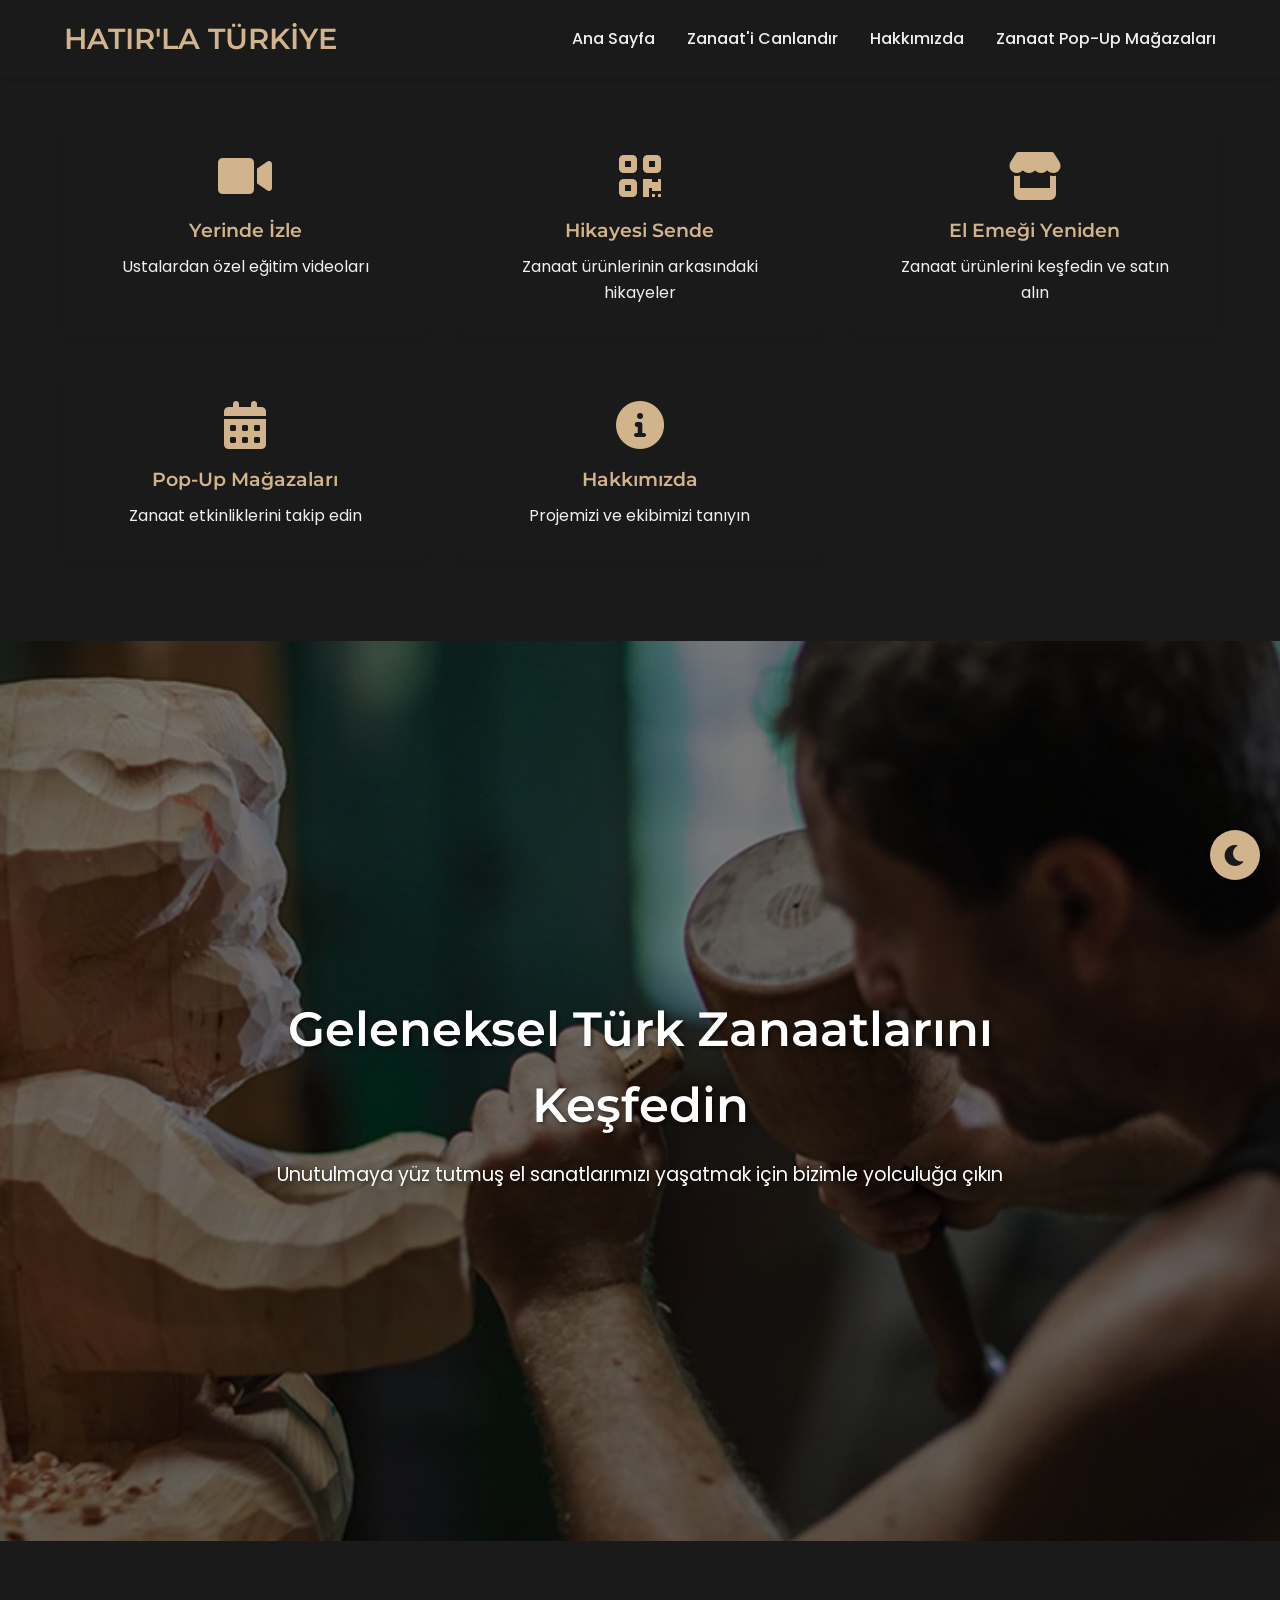
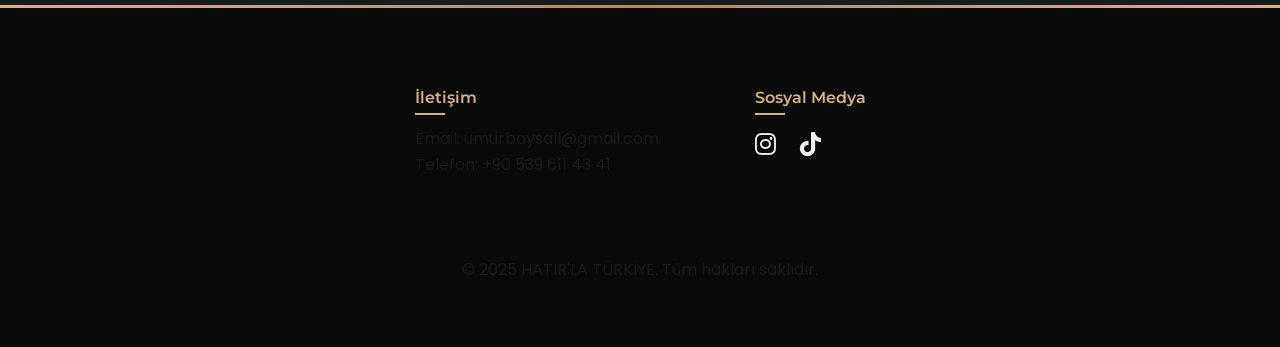
<file: index.html>
<!DOCTYPE html>
<html lang="tr" data-theme="dark">
<head>
    <meta charset="UTF-8">
    <meta name="viewport" content="width=device-width, initial-scale=1.0">
    <title>HATIR'LA TÜRKİYE</title>
    <script>
        // Sayfa yüklenmeden önce tema ayarını yapıyoruz
        (function() {
            const savedTheme = localStorage.getItem('theme') || 'dark';
            document.documentElement.setAttribute('data-theme', savedTheme);
        })();
    </script>
    <link rel="stylesheet" href="styles.css">
    <link rel="stylesheet" href="https://cdnjs.cloudflare.com/ajax/libs/font-awesome/6.0.0/css/all.min.css">
    <link href="https://fonts.googleapis.com/css2?family=Montserrat:wght@400;600;700&family=Poppins:wght@300;400;600&display=swap" rel="stylesheet">
</head>
<body>
    <header>
        <nav class="navbar">
            <div class="logo">
                <h1>HATIR'LA TÜRKİYE</h1>
            </div>
            <ul class="nav-links">
                <li><a href="index.html">Ana Sayfa</a></li>
                <li class="dropdown">
                    <a href="#" class="dropdown-btn">Zanaat'i Canlandır</a>
                    <div class="dropdown-content">
                        <a href="yerinde-izle.html">Yerinde İzle</a>
                        <a href="hikayesi-sende.html">Hikayesi Sende</a>
                        <a href="el-emegi-yeniden.html">El Emeği Yeniden</a>
                    </div>
                </li>
                <li><a href="hakkimizda.html">Hakkımızda</a></li>
                <li><a href="takvim.html">Zanaat Pop-Up Mağazaları</a></li>
            </ul>
            <div class="hamburger">
                <span></span>
                <span></span>
                <span></span>
            </div>
        </nav>
    </header>

    <main>
        <section class="categories" style="margin-top: 2.5rem;">
            <a href="yerinde-izle.html" class="category-card">
                <i class="fas fa-video"></i>
                <h3>Yerinde İzle</h3>
                <p>Ustalardan özel eğitim videoları</p>
            </a>
            <a href="hikayesi-sende.html" class="category-card">
                <i class="fas fa-qrcode"></i>
                <h3>Hikayesi Sende</h3>
                <p>Zanaat ürünlerinin arkasındaki hikayeler</p>
            </a>
            <a href="el-emegi-yeniden.html" class="category-card">
                <i class="fas fa-store"></i>
                <h3>El Emeği Yeniden</h3>
                <p>Zanaat ürünlerini keşfedin ve satın alın</p>
            </a>
            <a href="takvim.html" class="category-card">
                <i class="fas fa-calendar-alt"></i>
                <h3>Pop-Up Mağazaları</h3>
                <p>Zanaat etkinliklerini takip edin</p>
            </a>
            <a href="hakkimizda.html" class="category-card">
                <i class="fas fa-info-circle"></i>
                <h3>Hakkımızda</h3>
                <p>Projemizi ve ekibimizi tanıyın</p>
            </a>
        </section>

        <section class="hero">
            <div class="hero-content">
                <h2>Geleneksel Türk Zanaatlarını Keşfedin</h2>
                <p>Unutulmaya yüz tutmuş el sanatlarımızı yaşatmak için bizimle yolculuğa çıkın</p>
            </div>
        </section>
    </main>

    <footer>
        <div class="footer-content">
            <div class="footer-section">
                <h4>İletişim</h4>
                <p>Email: umurbaysall@gmail.com</p>
                <p>Telefon: +90 539 611 43 41</p>
            </div>
            <div class="footer-section social-section">
                <h4>Sosyal Medya</h4>
                <div class="social-links">
                    <a href="https://www.instagram.com/umur.lua/" target="_blank"><i class="fab fa-instagram"></i></a>
                    <a href="https://www.tiktok.com/@hzumur" target="_blank"><i class="fab fa-tiktok"></i></a>
                </div>
            </div>
        </div>
        <div class="footer-bottom">
            <p>&copy; 2025 HATIR'LA TÜRKİYE. Tüm hakları saklıdır.</p>
        </div>
    </footer>

    <script src="script.js"></script>
    <button class="theme-toggle" id="themeToggle">
        <i class="fas fa-moon"></i>
    </button>
    <script>
        // Dark mode ayarları
        const themeToggle = document.getElementById('themeToggle');
        const prefersDarkScheme = window.matchMedia('(prefers-color-scheme: dark)');
        
        // İkon ayarını güncellemek için
        const currentTheme = document.documentElement.getAttribute('data-theme');
        const icon = themeToggle.querySelector('i');
        icon.className = currentTheme === 'dark' ? 'fas fa-moon' : 'fas fa-sun';
        
        themeToggle.addEventListener('click', () => {
            const currentTheme = document.documentElement.getAttribute('data-theme');
            const newTheme = currentTheme === 'dark' ? 'light' : 'dark';
            document.documentElement.setAttribute('data-theme', newTheme);
            localStorage.setItem('theme', newTheme);
            
            // İkon değiştirme
            const icon = themeToggle.querySelector('i');
            icon.className = newTheme === 'dark' ? 'fas fa-moon' : 'fas fa-sun';
        });
    </script>
</body>
</html>
</file>
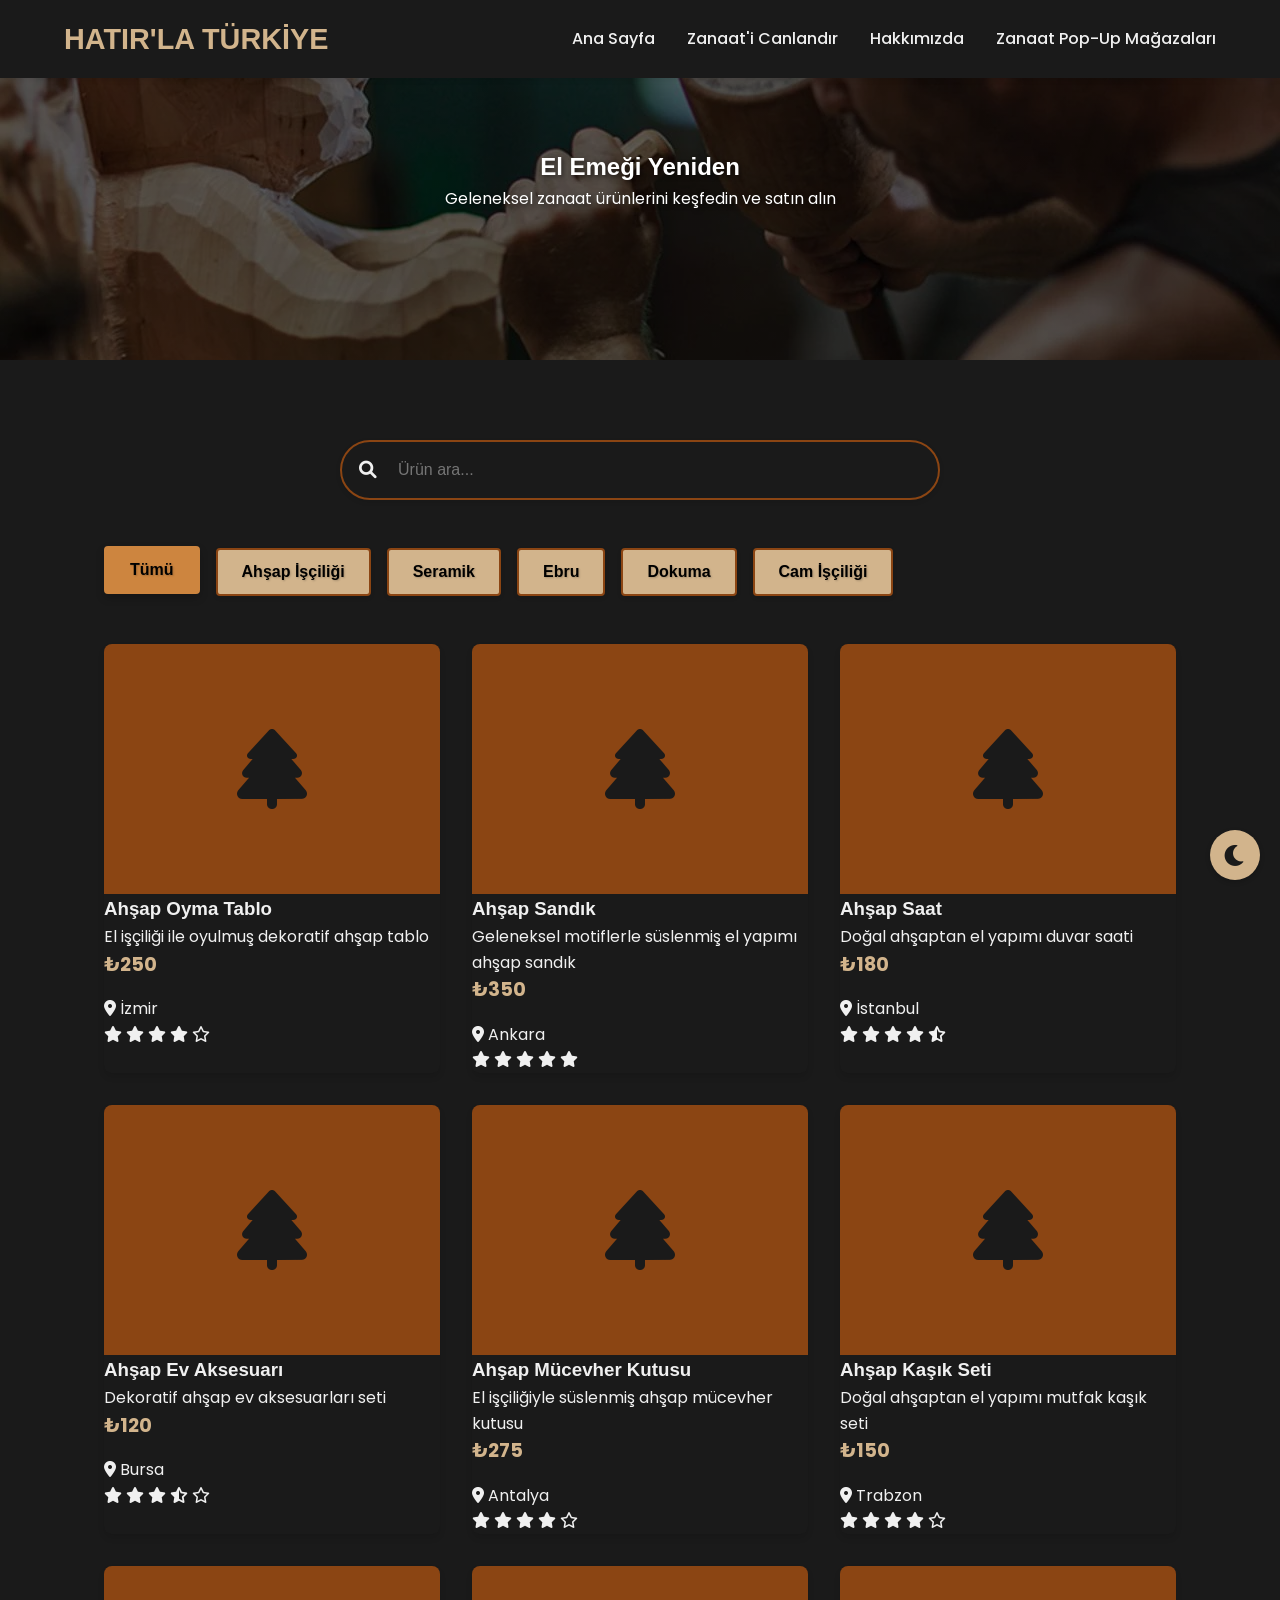
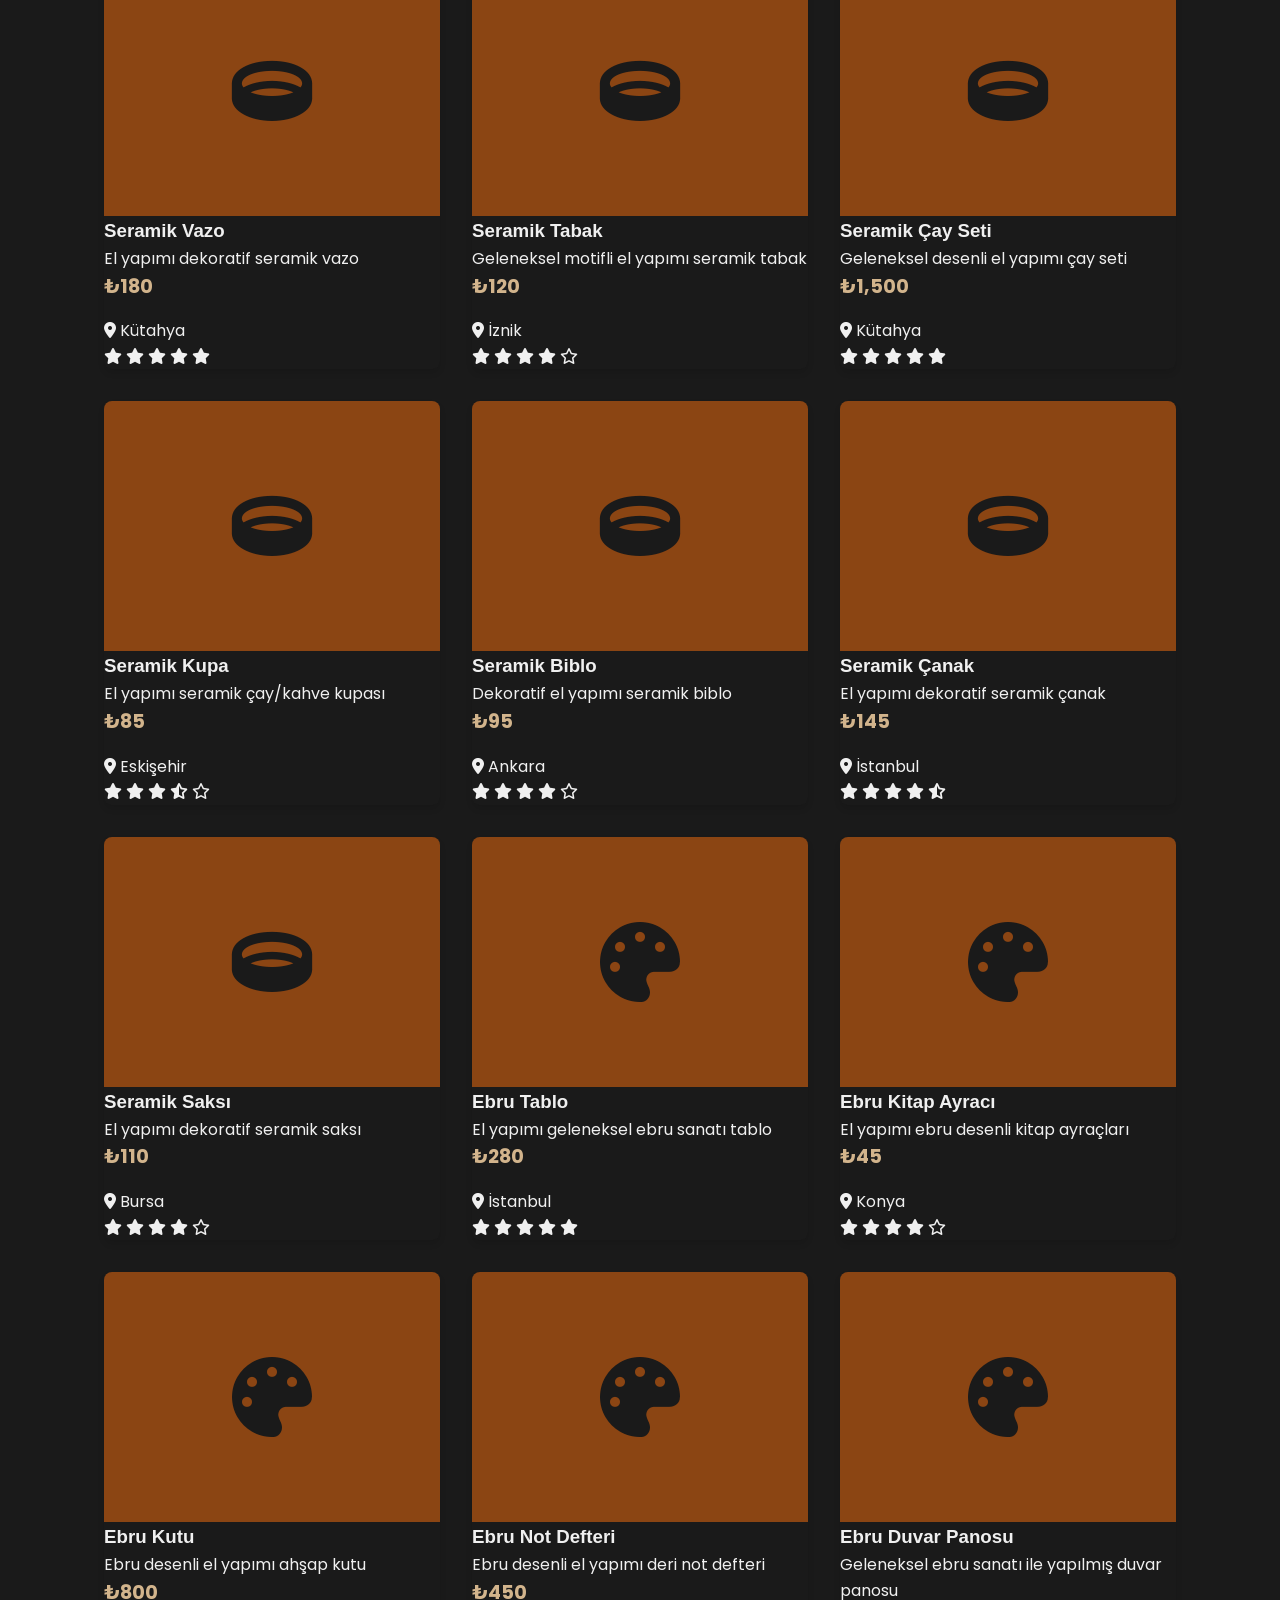
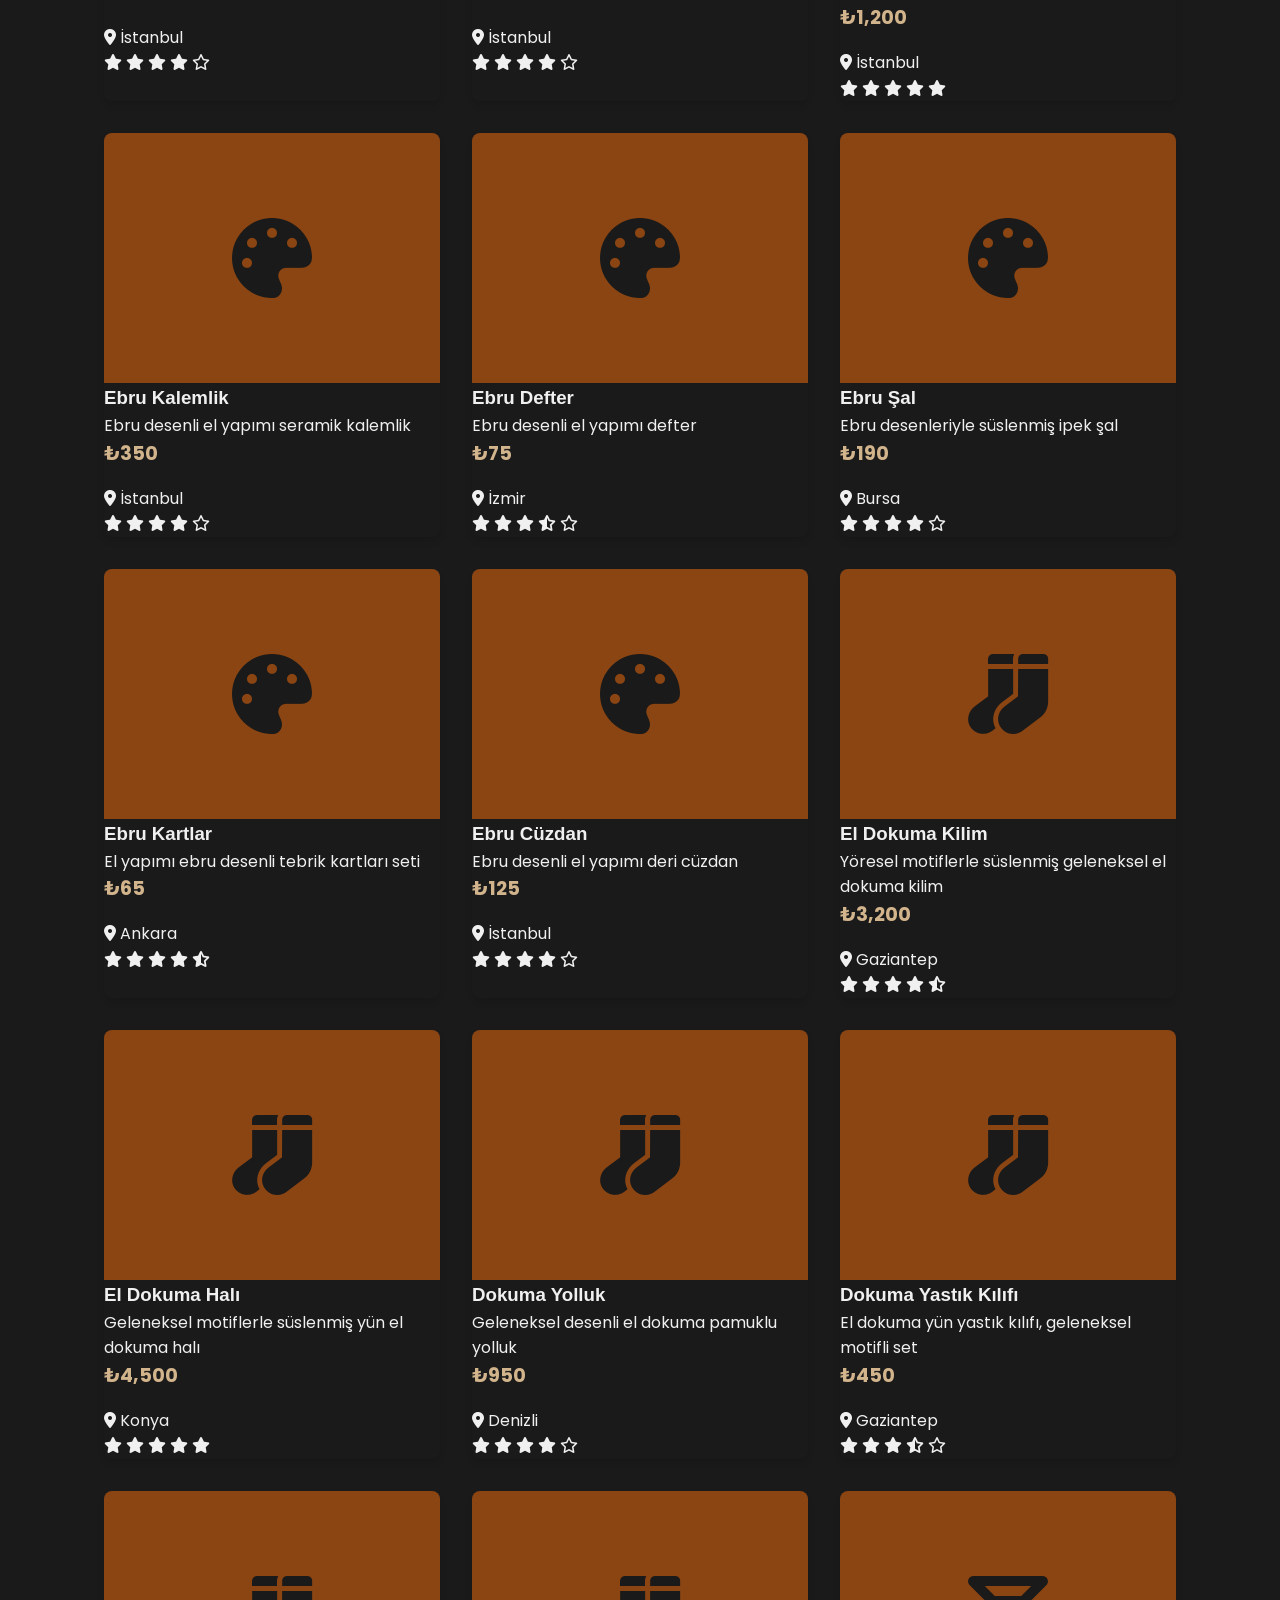
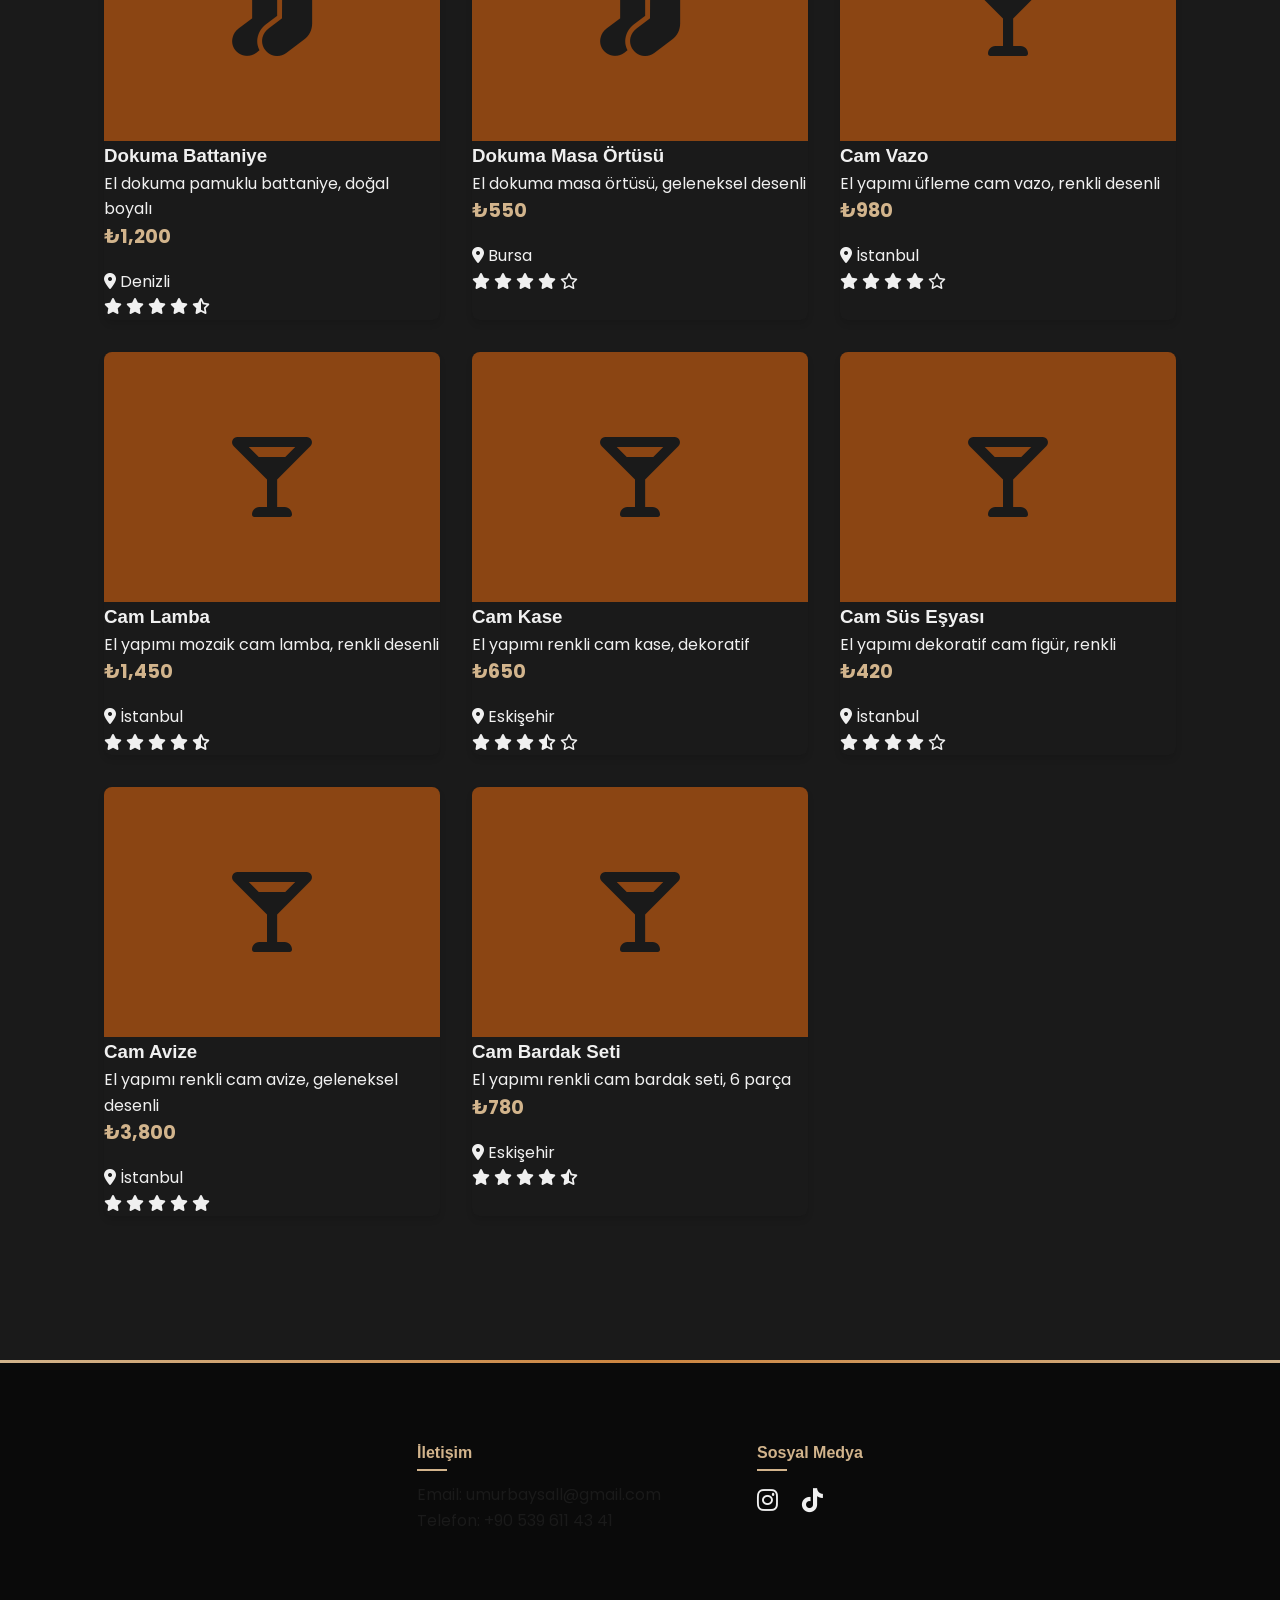
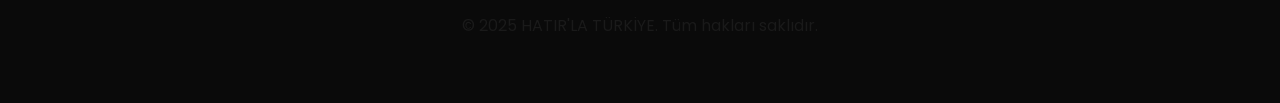
<file: el-emegi-yeniden.html>
<!DOCTYPE html>
<html lang="tr" data-theme="dark">
<head>
    <meta charset="UTF-8">
    <meta name="viewport" content="width=device-width, initial-scale=1.0">
    <title>El Emeği Yeniden - HATIR'LA TÜRKİYE</title>
    <script>
        // Sayfa yüklenmeden önce tema ayarını yapıyoruz
        (function() {
            const savedTheme = localStorage.getItem('theme') || 'dark';
            document.documentElement.setAttribute('data-theme', savedTheme);
        })();
    </script>
    <link rel="stylesheet" href="styles.css">
    <link rel="stylesheet" href="https://cdnjs.cloudflare.com/ajax/libs/font-awesome/6.0.0/css/all.min.css">
    <link href="https://fonts.googleapis.com/css2?family=Playfair+Display:wght@400;700&family=Poppins:wght@300;400;600&display=swap" rel="stylesheet">
    <style>
        .marketplace-hero {
            background: linear-gradient(rgba(0,0,0,0.6), rgba(0,0,0,0.6)), url('images/arka-plan.png');
            background-size: cover;
            background-position: center;
            height: 40vh;
            display: flex;
            align-items: center;
            justify-content: center;
            text-align: center;
            color: var(--light-color);
        }

        .marketplace-content {
            padding: 5rem 5%;
            max-width: 1200px;
            margin: 0 auto;
        }

        .filters {
            display: flex;
            gap: 1rem;
            margin-bottom: 3rem;
            flex-wrap: wrap;
        }

        .filter-btn {
            padding: 0.8rem 1.5rem;
            background: var(--primary-color);
            border: 2px solid var(--secondary-color);
            border-radius: 4px;
            cursor: pointer;
            transition: all 0.3s ease;
            color: black;
            font-weight: 600;
            font-size: 1rem;
            text-shadow: 1px 1px 2px rgba(0,0,0,0.2);
            box-shadow: 0 2px 4px rgba(0,0,0,0.1);
        }

        .filter-btn:hover, .filter-btn.active {
            background: var(--accent-color);
            color: black;
            border-color: var(--accent-color);
            box-shadow: 0 4px 8px rgba(0,0,0,0.2);
            transform: translateY(-2px);
        }

        .products-grid {
            display: grid;
            grid-template-columns: repeat(auto-fit, minmax(280px, 1fr));
            gap: 2rem;
        }

        .product-card {
            background: var(--light-color);
            border-radius: 8px;
            overflow: hidden;
            box-shadow: 0 4px 6px rgba(0,0,0,0.1);
            transition: transform 0.3s ease;
        }

        .product-card:hover {
            transform: translateY(-10px);
        }

        .product-image {
            position: relative;
            height: 250px;
            overflow: hidden;
            display: flex;
            align-items: center;
            justify-content: center;
            background-color: var(--secondary-color);
        }

        .product-image img {
            width: 100%;
            height: 100%;
            object-fit: cover;
            transition: transform 0.3s ease;
        }

        .product-card:hover .product-image img {
            transform: scale(1.1);
        }
        
        .product-icon {
            font-size: 5rem;
            color: var(--light-color);
        }

        .product-info {
            padding: 1.5rem;
        }

        .product-info h3 {
            color: var(--primary-color);
            margin-bottom: 0.5rem;
        }

        .product-info p {
            color: var(--text-color);
            margin-bottom: 1rem;
        }

        .product-price {
            font-size: 1.2rem;
            font-weight: bold;
            color: var(--primary-color);
            margin-bottom: 1rem;
        }

        .product-meta {
            display: flex;
            justify-content: space-between;
            align-items: center;
            font-size: 0.9rem;
            color: var(--text-color);
        }

        .product-meta span {
            display: flex;
            align-items: center;
            gap: 0.5rem;
        }

        .add-to-cart {
            width: 100%;
            padding: 0.8rem;
            background: var(--primary-color);
            color: var(--light-color);
            border: none;
            border-radius: 4px;
            cursor: pointer;
            transition: background-color 0.3s ease;
        }

        .add-to-cart:hover {
            background: var(--accent-color);
        }

        .search-bar {
            margin-bottom: 3rem;
            display: flex;
            position: relative;
            max-width: 600px;
            margin: 0 auto 3rem;
        }

        .search-bar input {
            width: 100%;
            padding: 1.2rem 1.2rem 1.2rem 3.5rem;
            border: 2px solid var(--secondary-color);
            border-radius: 50px;
            font-size: 1rem;
            background-color: var(--light-color);
            color: var(--text-color);
            transition: all 0.3s ease;
            box-shadow: 0 2px 5px rgba(0,0,0,0.1);
        }

        .search-bar input:focus {
            outline: none;
            border-color: var(--primary-color);
            box-shadow: 0 4px 8px rgba(0,0,0,0.1);
            width: 100%;
        }

        .search-bar::before {
            content: '\f002';
            font-family: 'Font Awesome 5 Free';
            font-weight: 900;
            position: absolute;
            left: 1.2rem;
            top: 50%;
            transform: translateY(-50%);
            color: var(--text-color);
            font-size: 1.1rem;
            z-index: 1;
        }
    </style>
</head>
<body>
    <header>
        <nav class="navbar">
            <div class="logo">
                <h1>HATIR'LA TÜRKİYE</h1>
            </div>
            <ul class="nav-links">
                <li><a href="index.html">Ana Sayfa</a></li>
                <li class="dropdown">
                    <a href="#" class="dropdown-btn">Zanaat'i Canlandır</a>
                    <div class="dropdown-content">
                        <a href="yerinde-izle.html">Yerinde İzle</a>
                        <a href="hikayesi-sende.html">Hikayesi Sende</a>
                        <a href="el-emegi-yeniden.html">El Emeği Yeniden</a>
                    </div>
                </li>
                <li><a href="hakkimizda.html">Hakkımızda</a></li>
                <li><a href="takvim.html">Zanaat Pop-Up Mağazaları</a></li>
            </ul>
            <div class="hamburger">
                <span></span>
                <span></span>
                <span></span>
            </div>
        </nav>
    </header>

    <main>
        <section class="marketplace-hero">
            <div class="hero-content">
                <h2>El Emeği Yeniden</h2>
                <p>Geleneksel zanaat ürünlerini keşfedin ve satın alın</p>
            </div>
        </section>

        <section class="marketplace-content">
            <div class="search-bar">
                <input type="text" id="searchInput" placeholder="Ürün ara...">
            </div>

            <div class="filters">
                <button class="filter-btn active" data-category="all">Tümü</button>
                <button class="filter-btn" data-category="ahsap">Ahşap İşçiliği</button>
                <button class="filter-btn" data-category="seramik">Seramik</button>
                <button class="filter-btn" data-category="ebru">Ebru</button>
                <button class="filter-btn" data-category="dokuma">Dokuma</button>
                <button class="filter-btn" data-category="cam">Cam İşçiliği</button>
            </div>

            <div class="products-grid" id="products-container">
                <!-- Ahşap İşçiliği Ürünleri -->
                <div class="product-card" data-category="ahsap">
                    <div class="product-image">
                        <i class="fas fa-tree product-icon"></i>
                    </div>
                    <h3>Ahşap Oyma Tablo</h3>
                    <p class="product-description">El işçiliği ile oyulmuş dekoratif ahşap tablo</p>
                    <p class="product-price">₺250</p>
                    <p class="product-location"><i class="fas fa-map-marker-alt"></i> İzmir</p>
                    <div class="product-rating">
                        <i class="fas fa-star"></i>
                        <i class="fas fa-star"></i>
                        <i class="fas fa-star"></i>
                        <i class="fas fa-star"></i>
                        <i class="far fa-star"></i>
                    </div>
                </div>

                <div class="product-card" data-category="ahsap">
                    <div class="product-image">
                        <i class="fas fa-tree product-icon"></i>
                    </div>
                    <h3>Ahşap Sandık</h3>
                    <p class="product-description">Geleneksel motiflerle süslenmiş el yapımı ahşap sandık</p>
                    <p class="product-price">₺350</p>
                    <p class="product-location"><i class="fas fa-map-marker-alt"></i> Ankara</p>
                    <div class="product-rating">
                        <i class="fas fa-star"></i>
                        <i class="fas fa-star"></i>
                        <i class="fas fa-star"></i>
                        <i class="fas fa-star"></i>
                        <i class="fas fa-star"></i>
                    </div>
                </div>

                <div class="product-card" data-category="ahsap">
                    <div class="product-image">
                        <i class="fas fa-tree product-icon"></i>
                    </div>
                    <h3>Ahşap Saat</h3>
                    <p class="product-description">Doğal ahşaptan el yapımı duvar saati</p>
                    <p class="product-price">₺180</p>
                    <p class="product-location"><i class="fas fa-map-marker-alt"></i> İstanbul</p>
                    <div class="product-rating">
                        <i class="fas fa-star"></i>
                        <i class="fas fa-star"></i>
                        <i class="fas fa-star"></i>
                        <i class="fas fa-star"></i>
                        <i class="fas fa-star-half-alt"></i>
                    </div>
                </div>

                <div class="product-card" data-category="ahsap">
                    <div class="product-image">
                        <i class="fas fa-tree product-icon"></i>
                    </div>
                    <h3>Ahşap Ev Aksesuarı</h3>
                    <p class="product-description">Dekoratif ahşap ev aksesuarları seti</p>
                    <p class="product-price">₺120</p>
                    <p class="product-location"><i class="fas fa-map-marker-alt"></i> Bursa</p>
                    <div class="product-rating">
                        <i class="fas fa-star"></i>
                        <i class="fas fa-star"></i>
                        <i class="fas fa-star"></i>
                        <i class="fas fa-star-half-alt"></i>
                        <i class="far fa-star"></i>
                    </div>
                </div>

                <div class="product-card" data-category="ahsap">
                    <div class="product-image">
                        <i class="fas fa-tree product-icon"></i>
                    </div>
                    <h3>Ahşap Mücevher Kutusu</h3>
                    <p class="product-description">El işçiliğiyle süslenmiş ahşap mücevher kutusu</p>
                    <p class="product-price">₺275</p>
                    <p class="product-location"><i class="fas fa-map-marker-alt"></i> Antalya</p>
                    <div class="product-rating">
                        <i class="fas fa-star"></i>
                        <i class="fas fa-star"></i>
                        <i class="fas fa-star"></i>
                        <i class="fas fa-star"></i>
                        <i class="far fa-star"></i>
                    </div>
                </div>

                <div class="product-card" data-category="ahsap">
                    <div class="product-image">
                        <i class="fas fa-tree product-icon"></i>
                    </div>
                    <h3>Ahşap Kaşık Seti</h3>
                    <p class="product-description">Doğal ahşaptan el yapımı mutfak kaşık seti</p>
                    <p class="product-price">₺150</p>
                    <p class="product-location"><i class="fas fa-map-marker-alt"></i> Trabzon</p>
                    <div class="product-rating">
                        <i class="fas fa-star"></i>
                        <i class="fas fa-star"></i>
                        <i class="fas fa-star"></i>
                        <i class="fas fa-star"></i>
                        <i class="far fa-star"></i>
                    </div>
                </div>

                <!-- Seramik Ürünleri -->
                <div class="product-card" data-category="seramik">
                    <div class="product-image">
                        <i class="fas fa-ring product-icon"></i>
                    </div>
                    <h3>Seramik Vazo</h3>
                    <p class="product-description">El yapımı dekoratif seramik vazo</p>
                    <p class="product-price">₺180</p>
                    <p class="product-location"><i class="fas fa-map-marker-alt"></i> Kütahya</p>
                    <div class="product-rating">
                        <i class="fas fa-star"></i>
                        <i class="fas fa-star"></i>
                        <i class="fas fa-star"></i>
                        <i class="fas fa-star"></i>
                        <i class="fas fa-star"></i>
                    </div>
                </div>

                <div class="product-card" data-category="seramik">
                    <div class="product-image">
                        <i class="fas fa-ring product-icon"></i>
                    </div>
                    <h3>Seramik Tabak</h3>
                    <p class="product-description">Geleneksel motifli el yapımı seramik tabak</p>
                    <p class="product-price">₺120</p>
                    <p class="product-location"><i class="fas fa-map-marker-alt"></i> İznik</p>
                    <div class="product-rating">
                        <i class="fas fa-star"></i>
                        <i class="fas fa-star"></i>
                        <i class="fas fa-star"></i>
                        <i class="fas fa-star"></i>
                        <i class="far fa-star"></i>
                    </div>
                </div>

                <div class="product-card" data-category="seramik">
                    <div class="product-image">
                        <i class="fas fa-ring product-icon"></i>
                    </div>
                    <h3>Seramik Çay Seti</h3>
                    <p class="product-description">Geleneksel desenli el yapımı çay seti</p>
                    <p class="product-price">₺1,500</p>
                    <p class="product-location"><i class="fas fa-map-marker-alt"></i> Kütahya</p>
                    <div class="product-rating">
                        <i class="fas fa-star"></i>
                        <i class="fas fa-star"></i>
                        <i class="fas fa-star"></i>
                        <i class="fas fa-star"></i>
                        <i class="fas fa-star"></i>
                    </div>
                </div>

                <div class="product-card" data-category="seramik">
                    <div class="product-image">
                        <i class="fas fa-ring product-icon"></i>
                    </div>
                    <h3>Seramik Kupa</h3>
                    <p class="product-description">El yapımı seramik çay/kahve kupası</p>
                    <p class="product-price">₺85</p>
                    <p class="product-location"><i class="fas fa-map-marker-alt"></i> Eskişehir</p>
                    <div class="product-rating">
                        <i class="fas fa-star"></i>
                        <i class="fas fa-star"></i>
                        <i class="fas fa-star"></i>
                        <i class="fas fa-star-half-alt"></i>
                        <i class="far fa-star"></i>
                    </div>
                </div>

                <div class="product-card" data-category="seramik">
                    <div class="product-image">
                        <i class="fas fa-ring product-icon"></i>
                    </div>
                    <h3>Seramik Biblo</h3>
                    <p class="product-description">Dekoratif el yapımı seramik biblo</p>
                    <p class="product-price">₺95</p>
                    <p class="product-location"><i class="fas fa-map-marker-alt"></i> Ankara</p>
                    <div class="product-rating">
                        <i class="fas fa-star"></i>
                        <i class="fas fa-star"></i>
                        <i class="fas fa-star"></i>
                        <i class="fas fa-star"></i>
                        <i class="far fa-star"></i>
                    </div>
                </div>

                <div class="product-card" data-category="seramik">
                    <div class="product-image">
                        <i class="fas fa-ring product-icon"></i>
                    </div>
                    <h3>Seramik Çanak</h3>
                    <p class="product-description">El yapımı dekoratif seramik çanak</p>
                    <p class="product-price">₺145</p>
                    <p class="product-location"><i class="fas fa-map-marker-alt"></i> İstanbul</p>
                    <div class="product-rating">
                        <i class="fas fa-star"></i>
                        <i class="fas fa-star"></i>
                        <i class="fas fa-star"></i>
                        <i class="fas fa-star"></i>
                        <i class="fas fa-star-half-alt"></i>
                    </div>
                </div>

                <div class="product-card" data-category="seramik">
                    <div class="product-image">
                        <i class="fas fa-ring product-icon"></i>
                    </div>
                    <h3>Seramik Saksı</h3>
                    <p class="product-description">El yapımı dekoratif seramik saksı</p>
                    <p class="product-price">₺110</p>
                    <p class="product-location"><i class="fas fa-map-marker-alt"></i> Bursa</p>
                    <div class="product-rating">
                        <i class="fas fa-star"></i>
                        <i class="fas fa-star"></i>
                        <i class="fas fa-star"></i>
                        <i class="fas fa-star"></i>
                        <i class="far fa-star"></i>
                    </div>
                </div>

                <!-- Ebru Ürünleri -->
                <div class="product-card" data-category="ebru">
                    <div class="product-image">
                        <i class="fas fa-palette product-icon"></i>
                    </div>
                    <h3>Ebru Tablo</h3>
                    <p class="product-description">El yapımı geleneksel ebru sanatı tablo</p>
                    <p class="product-price">₺280</p>
                    <p class="product-location"><i class="fas fa-map-marker-alt"></i> İstanbul</p>
                    <div class="product-rating">
                        <i class="fas fa-star"></i>
                        <i class="fas fa-star"></i>
                        <i class="fas fa-star"></i>
                        <i class="fas fa-star"></i>
                        <i class="fas fa-star"></i>
                    </div>
                </div>

                <div class="product-card" data-category="ebru">
                    <div class="product-image">
                        <i class="fas fa-palette product-icon"></i>
                    </div>
                    <h3>Ebru Kitap Ayracı</h3>
                    <p class="product-description">El yapımı ebru desenli kitap ayraçları</p>
                    <p class="product-price">₺45</p>
                    <p class="product-location"><i class="fas fa-map-marker-alt"></i> Konya</p>
                    <div class="product-rating">
                        <i class="fas fa-star"></i>
                        <i class="fas fa-star"></i>
                        <i class="fas fa-star"></i>
                        <i class="fas fa-star"></i>
                        <i class="far fa-star"></i>
                    </div>
                </div>

                <div class="product-card" data-category="ebru">
                    <div class="product-image">
                        <i class="fas fa-palette product-icon"></i>
                    </div>
                    <h3>Ebru Kutu</h3>
                    <p class="product-description">Ebru desenli el yapımı ahşap kutu</p>
                    <p class="product-price">₺800</p>
                    <p class="product-location"><i class="fas fa-map-marker-alt"></i> İstanbul</p>
                    <div class="product-rating">
                        <i class="fas fa-star"></i>
                        <i class="fas fa-star"></i>
                        <i class="fas fa-star"></i>
                        <i class="fas fa-star"></i>
                        <i class="far fa-star"></i>
                    </div>
                </div>

                <div class="product-card" data-category="ebru">
                    <div class="product-image">
                        <i class="fas fa-palette product-icon"></i>
                    </div>
                    <h3>Ebru Not Defteri</h3>
                    <p class="product-description">Ebru desenli el yapımı deri not defteri</p>
                    <p class="product-price">₺450</p>
                    <p class="product-location"><i class="fas fa-map-marker-alt"></i> İstanbul</p>
                    <div class="product-rating">
                        <i class="fas fa-star"></i>
                        <i class="fas fa-star"></i>
                        <i class="fas fa-star"></i>
                        <i class="fas fa-star"></i>
                        <i class="far fa-star"></i>
                    </div>
                </div>

                <div class="product-card" data-category="ebru">
                    <div class="product-image">
                        <i class="fas fa-palette product-icon"></i>
                    </div>
                    <h3>Ebru Duvar Panosu</h3>
                    <p class="product-description">Geleneksel ebru sanatı ile yapılmış duvar panosu</p>
                    <p class="product-price">₺1,200</p>
                    <p class="product-location"><i class="fas fa-map-marker-alt"></i> İstanbul</p>
                    <div class="product-rating">
                        <i class="fas fa-star"></i>
                        <i class="fas fa-star"></i>
                        <i class="fas fa-star"></i>
                        <i class="fas fa-star"></i>
                        <i class="fas fa-star"></i>
                    </div>
                </div>

                <div class="product-card" data-category="ebru">
                    <div class="product-image">
                        <i class="fas fa-palette product-icon"></i>
                    </div>
                    <h3>Ebru Kalemlik</h3>
                    <p class="product-description">Ebru desenli el yapımı seramik kalemlik</p>
                    <p class="product-price">₺350</p>
                    <p class="product-location"><i class="fas fa-map-marker-alt"></i> İstanbul</p>
                    <div class="product-rating">
                        <i class="fas fa-star"></i>
                        <i class="fas fa-star"></i>
                        <i class="fas fa-star"></i>
                        <i class="fas fa-star"></i>
                        <i class="far fa-star"></i>
                    </div>
                </div>

                <div class="product-card" data-category="ebru">
                    <div class="product-image">
                        <i class="fas fa-palette product-icon"></i>
                    </div>
                    <h3>Ebru Defter</h3>
                    <p class="product-description">Ebru desenli el yapımı defter</p>
                    <p class="product-price">₺75</p>
                    <p class="product-location"><i class="fas fa-map-marker-alt"></i> İzmir</p>
                    <div class="product-rating">
                        <i class="fas fa-star"></i>
                        <i class="fas fa-star"></i>
                        <i class="fas fa-star"></i>
                        <i class="fas fa-star-half-alt"></i>
                        <i class="far fa-star"></i>
                    </div>
                </div>

                <div class="product-card" data-category="ebru">
                    <div class="product-image">
                        <i class="fas fa-palette product-icon"></i>
                    </div>
                    <h3>Ebru Şal</h3>
                    <p class="product-description">Ebru desenleriyle süslenmiş ipek şal</p>
                    <p class="product-price">₺190</p>
                    <p class="product-location"><i class="fas fa-map-marker-alt"></i> Bursa</p>
                    <div class="product-rating">
                        <i class="fas fa-star"></i>
                        <i class="fas fa-star"></i>
                        <i class="fas fa-star"></i>
                        <i class="fas fa-star"></i>
                        <i class="far fa-star"></i>
                    </div>
                </div>

                <div class="product-card" data-category="ebru">
                    <div class="product-image">
                        <i class="fas fa-palette product-icon"></i>
                    </div>
                    <h3>Ebru Kartlar</h3>
                    <p class="product-description">El yapımı ebru desenli tebrik kartları seti</p>
                    <p class="product-price">₺65</p>
                    <p class="product-location"><i class="fas fa-map-marker-alt"></i> Ankara</p>
                    <div class="product-rating">
                        <i class="fas fa-star"></i>
                        <i class="fas fa-star"></i>
                        <i class="fas fa-star"></i>
                        <i class="fas fa-star"></i>
                        <i class="fas fa-star-half-alt"></i>
                    </div>
                </div>

                <div class="product-card" data-category="ebru">
                    <div class="product-image">
                        <i class="fas fa-palette product-icon"></i>
                    </div>
                    <h3>Ebru Cüzdan</h3>
                    <p class="product-description">Ebru desenli el yapımı deri cüzdan</p>
                    <p class="product-price">₺125</p>
                    <p class="product-location"><i class="fas fa-map-marker-alt"></i> İstanbul</p>
                    <div class="product-rating">
                        <i class="fas fa-star"></i>
                        <i class="fas fa-star"></i>
                        <i class="fas fa-star"></i>
                        <i class="fas fa-star"></i>
                        <i class="far fa-star"></i>
                    </div>
                </div>

                <!-- Dokuma Ürünleri -->
                <div class="product-card" data-category="dokuma">
                    <div class="product-image">
                        <i class="fas fa-socks product-icon"></i>
                    </div>
                    <h3>El Dokuma Kilim</h3>
                    <p class="product-description">Yöresel motiflerle süslenmiş geleneksel el dokuma kilim</p>
                    <p class="product-price">₺3,200</p>
                    <p class="product-location"><i class="fas fa-map-marker-alt"></i> Gaziantep</p>
                    <div class="product-rating">
                        <i class="fas fa-star"></i>
                        <i class="fas fa-star"></i>
                        <i class="fas fa-star"></i>
                        <i class="fas fa-star"></i>
                        <i class="fas fa-star-half-alt"></i>
                    </div>
                </div>

                <div class="product-card" data-category="dokuma">
                    <div class="product-image">
                        <i class="fas fa-socks product-icon"></i>
                    </div>
                    <h3>El Dokuma Halı</h3>
                    <p class="product-description">Geleneksel motiflerle süslenmiş yün el dokuma halı</p>
                    <p class="product-price">₺4,500</p>
                    <p class="product-location"><i class="fas fa-map-marker-alt"></i> Konya</p>
                    <div class="product-rating">
                        <i class="fas fa-star"></i>
                        <i class="fas fa-star"></i>
                        <i class="fas fa-star"></i>
                        <i class="fas fa-star"></i>
                        <i class="fas fa-star"></i>
                    </div>
                </div>

                <div class="product-card" data-category="dokuma">
                    <div class="product-image">
                        <i class="fas fa-socks product-icon"></i>
                    </div>
                    <h3>Dokuma Yolluk</h3>
                    <p class="product-description">Geleneksel desenli el dokuma pamuklu yolluk</p>
                    <p class="product-price">₺950</p>
                    <p class="product-location"><i class="fas fa-map-marker-alt"></i> Denizli</p>
                    <div class="product-rating">
                        <i class="fas fa-star"></i>
                        <i class="fas fa-star"></i>
                        <i class="fas fa-star"></i>
                        <i class="fas fa-star"></i>
                        <i class="far fa-star"></i>
                    </div>
                </div>

                <div class="product-card" data-category="dokuma">
                    <div class="product-image">
                        <i class="fas fa-socks product-icon"></i>
                    </div>
                    <h3>Dokuma Yastık Kılıfı</h3>
                    <p class="product-description">El dokuma yün yastık kılıfı, geleneksel motifli set</p>
                    <p class="product-price">₺450</p>
                    <p class="product-location"><i class="fas fa-map-marker-alt"></i> Gaziantep</p>
                    <div class="product-rating">
                        <i class="fas fa-star"></i>
                        <i class="fas fa-star"></i>
                        <i class="fas fa-star"></i>
                        <i class="fas fa-star-half-alt"></i>
                        <i class="far fa-star"></i>
                    </div>
                </div>

                <div class="product-card" data-category="dokuma">
                    <div class="product-image">
                        <i class="fas fa-socks product-icon"></i>
                    </div>
                    <h3>Dokuma Battaniye</h3>
                    <p class="product-description">El dokuma pamuklu battaniye, doğal boyalı</p>
                    <p class="product-price">₺1,200</p>
                    <p class="product-location"><i class="fas fa-map-marker-alt"></i> Denizli</p>
                    <div class="product-rating">
                        <i class="fas fa-star"></i>
                        <i class="fas fa-star"></i>
                        <i class="fas fa-star"></i>
                        <i class="fas fa-star"></i>
                        <i class="fas fa-star-half-alt"></i>
                    </div>
                </div>

                <div class="product-card" data-category="dokuma">
                    <div class="product-image">
                        <i class="fas fa-socks product-icon"></i>
                    </div>
                    <h3>Dokuma Masa Örtüsü</h3>
                    <p class="product-description">El dokuma masa örtüsü, geleneksel desenli</p>
                    <p class="product-price">₺550</p>
                    <p class="product-location"><i class="fas fa-map-marker-alt"></i> Bursa</p>
                    <div class="product-rating">
                        <i class="fas fa-star"></i>
                        <i class="fas fa-star"></i>
                        <i class="fas fa-star"></i>
                        <i class="fas fa-star"></i>
                        <i class="far fa-star"></i>
                    </div>
                </div>

                <!-- Cam İşçiliği Ürünleri -->
                <div class="product-card" data-category="cam">
                    <div class="product-image">
                        <i class="fas fa-glass-martini-alt product-icon"></i>
                    </div>
                    <h3>Cam Vazo</h3>
                    <p class="product-description">El yapımı üfleme cam vazo, renkli desenli</p>
                    <p class="product-price">₺980</p>
                    <p class="product-location"><i class="fas fa-map-marker-alt"></i> İstanbul</p>
                    <div class="product-rating">
                        <i class="fas fa-star"></i>
                        <i class="fas fa-star"></i>
                        <i class="fas fa-star"></i>
                        <i class="fas fa-star"></i>
                        <i class="far fa-star"></i>
                    </div>
                </div>

                <div class="product-card" data-category="cam">
                    <div class="product-image">
                        <i class="fas fa-glass-martini-alt product-icon"></i>
                    </div>
                    <h3>Cam Lamba</h3>
                    <p class="product-description">El yapımı mozaik cam lamba, renkli desenli</p>
                    <p class="product-price">₺1,450</p>
                    <p class="product-location"><i class="fas fa-map-marker-alt"></i> İstanbul</p>
                    <div class="product-rating">
                        <i class="fas fa-star"></i>
                        <i class="fas fa-star"></i>
                        <i class="fas fa-star"></i>
                        <i class="fas fa-star"></i>
                        <i class="fas fa-star-half-alt"></i>
                    </div>
                </div>

                <div class="product-card" data-category="cam">
                    <div class="product-image">
                        <i class="fas fa-glass-martini-alt product-icon"></i>
                    </div>
                    <h3>Cam Kase</h3>
                    <p class="product-description">El yapımı renkli cam kase, dekoratif</p>
                    <p class="product-price">₺650</p>
                    <p class="product-location"><i class="fas fa-map-marker-alt"></i> Eskişehir</p>
                    <div class="product-rating">
                        <i class="fas fa-star"></i>
                        <i class="fas fa-star"></i>
                        <i class="fas fa-star"></i>
                        <i class="fas fa-star-half-alt"></i>
                        <i class="far fa-star"></i>
                    </div>
                </div>

                <div class="product-card" data-category="cam">
                    <div class="product-image">
                        <i class="fas fa-glass-martini-alt product-icon"></i>
                    </div>
                    <h3>Cam Süs Eşyası</h3>
                    <p class="product-description">El yapımı dekoratif cam figür, renkli</p>
                    <p class="product-price">₺420</p>
                    <p class="product-location"><i class="fas fa-map-marker-alt"></i> İstanbul</p>
                    <div class="product-rating">
                        <i class="fas fa-star"></i>
                        <i class="fas fa-star"></i>
                        <i class="fas fa-star"></i>
                        <i class="fas fa-star"></i>
                        <i class="far fa-star"></i>
                    </div>
                </div>

                <div class="product-card" data-category="cam">
                    <div class="product-image">
                        <i class="fas fa-glass-martini-alt product-icon"></i>
                    </div>
                    <h3>Cam Avize</h3>
                    <p class="product-description">El yapımı renkli cam avize, geleneksel desenli</p>
                    <p class="product-price">₺3,800</p>
                    <p class="product-location"><i class="fas fa-map-marker-alt"></i> İstanbul</p>
                    <div class="product-rating">
                        <i class="fas fa-star"></i>
                        <i class="fas fa-star"></i>
                        <i class="fas fa-star"></i>
                        <i class="fas fa-star"></i>
                        <i class="fas fa-star"></i>
                    </div>
                </div>

                <div class="product-card" data-category="cam">
                    <div class="product-image">
                        <i class="fas fa-glass-martini-alt product-icon"></i>
                    </div>
                    <h3>Cam Bardak Seti</h3>
                    <p class="product-description">El yapımı renkli cam bardak seti, 6 parça</p>
                    <p class="product-price">₺780</p>
                    <p class="product-location"><i class="fas fa-map-marker-alt"></i> Eskişehir</p>
                    <div class="product-rating">
                        <i class="fas fa-star"></i>
                        <i class="fas fa-star"></i>
                        <i class="fas fa-star"></i>
                        <i class="fas fa-star"></i>
                        <i class="fas fa-star-half-alt"></i>
                    </div>
                </div>
            </div>
        </section>
    </main>

    <footer>
        <div class="footer-content">
            <div class="footer-section">
                <h4>İletişim</h4>
                <p>Email: umurbaysall@gmail.com</p>
                <p>Telefon: +90 539 611 43 41</p>
            </div>
            <div class="footer-section social-section">
                <h4>Sosyal Medya</h4>
                <div class="social-links">
                    <a href="https://www.instagram.com/umur.lua/" target="_blank"><i class="fab fa-instagram"></i></a>
                    <a href="https://www.tiktok.com/@hzumur" target="_blank"><i class="fab fa-tiktok"></i></a>
                </div>
            </div>
        </div>
        <div class="footer-bottom">
            <p>&copy; 2025 HATIR'LA TÜRKİYE. Tüm hakları saklıdır.</p>
        </div>
    </footer>

    <script src="script.js"></script>
    <button class="theme-toggle" id="themeToggle">
        <i class="fas fa-moon"></i>
    </button>
    <script>
        // Dark mode ayarları
        const themeToggle = document.getElementById('themeToggle');
        const prefersDarkScheme = window.matchMedia('(prefers-color-scheme: dark)');
        
        // İkon ayarını güncellemek için
        const currentTheme = document.documentElement.getAttribute('data-theme');
        const icon = themeToggle.querySelector('i');
        icon.className = currentTheme === 'dark' ? 'fas fa-moon' : 'fas fa-sun';
        
        themeToggle.addEventListener('click', () => {
            const currentTheme = document.documentElement.getAttribute('data-theme');
            const newTheme = currentTheme === 'dark' ? 'light' : 'dark';
            document.documentElement.setAttribute('data-theme', newTheme);
            localStorage.setItem('theme', newTheme);
            
            // İkon değiştirme
            const icon = themeToggle.querySelector('i');
            icon.className = newTheme === 'dark' ? 'fas fa-moon' : 'fas fa-sun';
        });

        // Filtreleme işlevselliği
        document.addEventListener('DOMContentLoaded', function() {
            const filterButtons = document.querySelectorAll('.filter-btn');
            const productCards = document.querySelectorAll('.product-card');
            const searchInput = document.getElementById('searchInput');

            // Kategori filtreleme
            filterButtons.forEach(button => {
                button.addEventListener('click', function() {
                    // Aktif buton stilini güncelle
                    filterButtons.forEach(btn => btn.classList.remove('active'));
                    this.classList.add('active');

                    filterProducts();
                });
            });

            // Arama ile filtreleme
            searchInput.addEventListener('input', function() {
                filterProducts();
            });

            // Ürünleri filtreleme fonksiyonu
            function filterProducts() {
                const searchTerm = searchInput.value.toLowerCase().trim();
                const activeFilter = document.querySelector('.filter-btn.active').getAttribute('data-category');
                
                productCards.forEach(card => {
                    const category = card.getAttribute('data-category');
                    const title = card.querySelector('h3').textContent.toLowerCase();
                    const description = card.querySelector('p').textContent.toLowerCase();
                    const content = title + ' ' + description;
                    
                    // Arama terimi ve kategori filtresi kontrolü
                    const matchesSearch = searchTerm === '' || content.includes(searchTerm);
                    const matchesCategory = activeFilter === 'all' || category === activeFilter;
                    
                    if (matchesSearch && matchesCategory) {
                        card.style.display = 'block';
                    } else {
                        card.style.display = 'none';
                    }
                });
            }
        });
    </script>
</body>
</html>
</file>
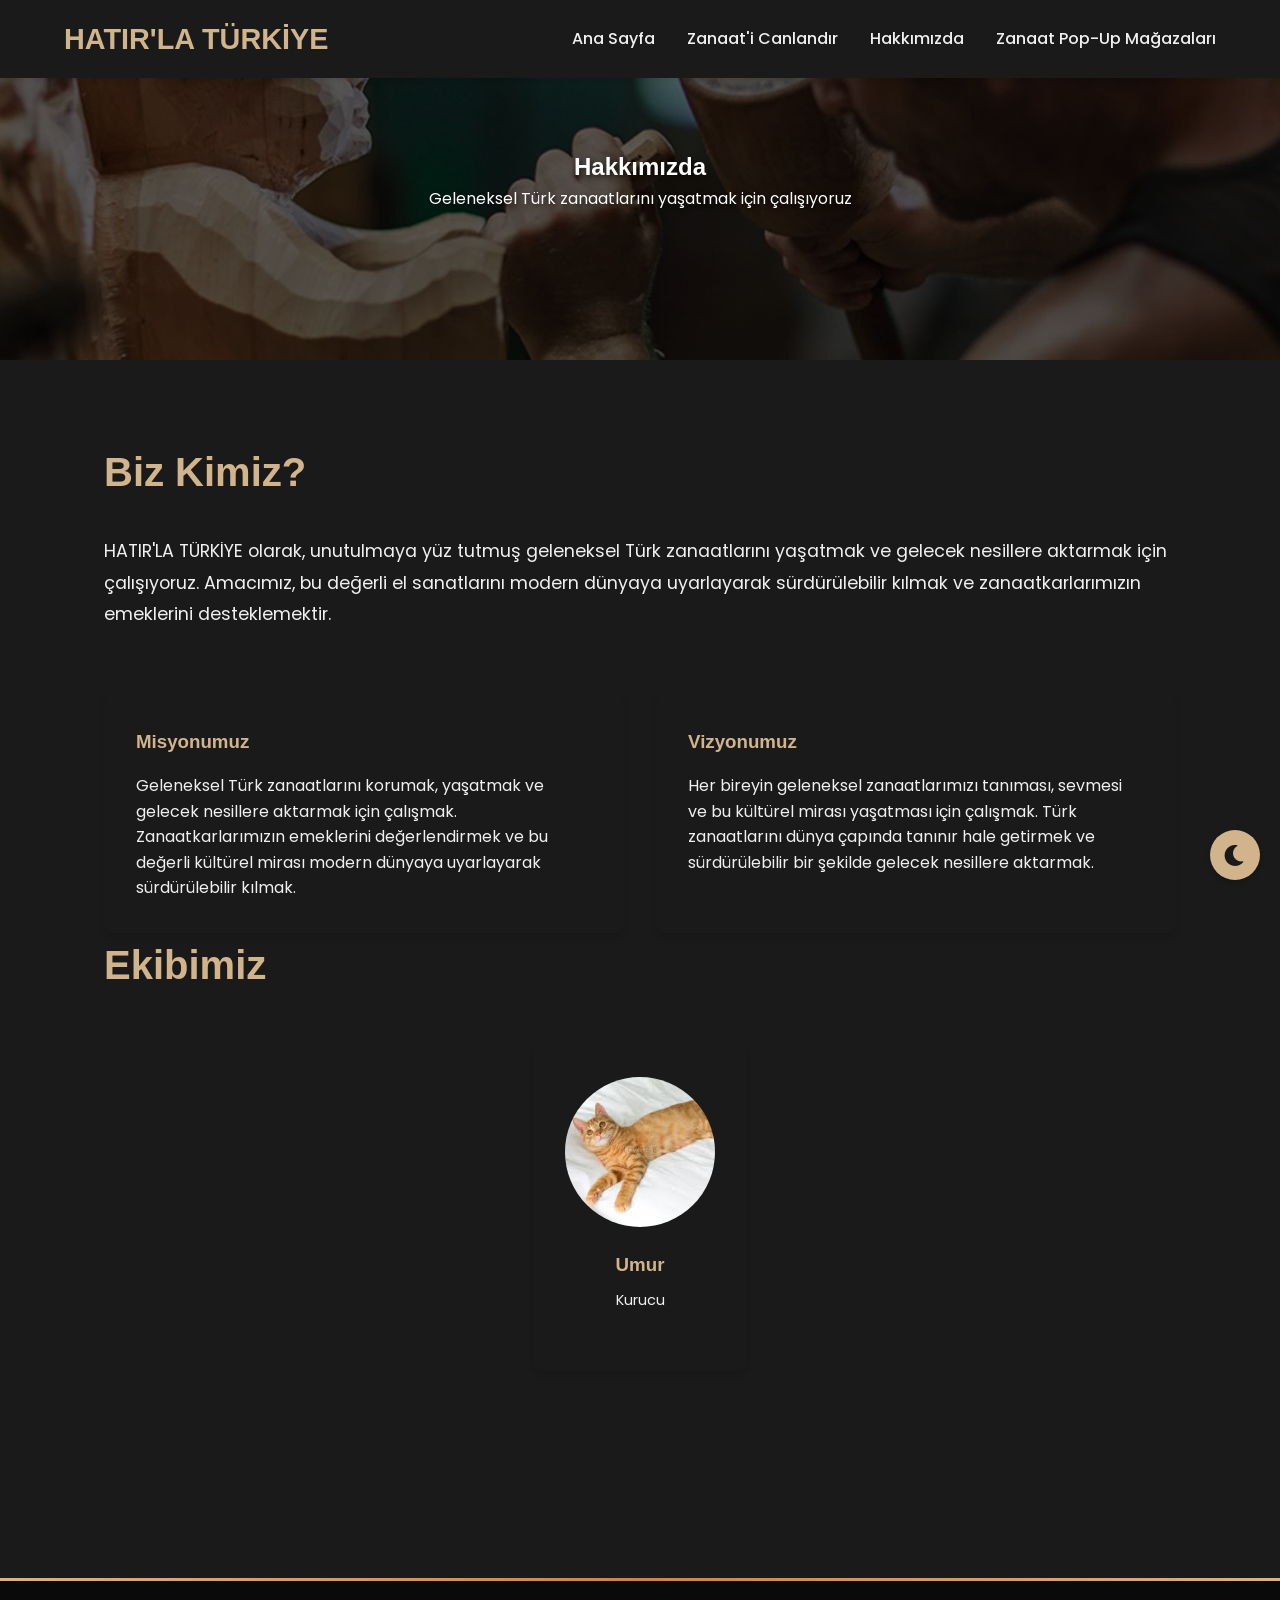
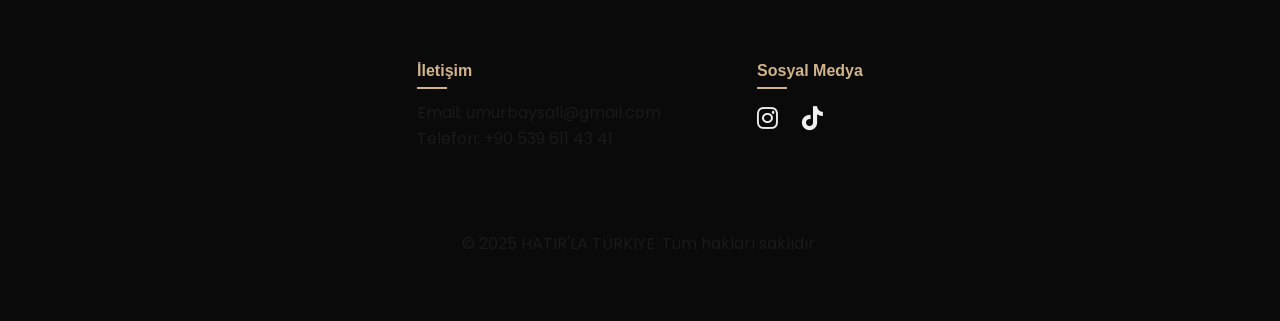
<file: hakkimizda.html>
<!DOCTYPE html>
<html lang="tr" data-theme="dark">
<head>
    <meta charset="UTF-8">
    <meta name="viewport" content="width=device-width, initial-scale=1.0">
    <title>Hakkımızda - HATIR'LA TÜRKİYE</title>
    <script>
        // Sayfa yüklenmeden önce tema ayarını yapıyoruz
        (function() {
            const savedTheme = localStorage.getItem('theme') || 'dark';
            document.documentElement.setAttribute('data-theme', savedTheme);
        })();
    </script>
    <link rel="stylesheet" href="styles.css">
    <link rel="stylesheet" href="https://cdnjs.cloudflare.com/ajax/libs/font-awesome/6.0.0/css/all.min.css">
    <link href="https://fonts.googleapis.com/css2?family=Playfair+Display:wght@400;700&family=Poppins:wght@300;400;600&display=swap" rel="stylesheet">
    <style>
        .about-hero {
            background: linear-gradient(rgba(0,0,0,0.6), rgba(0,0,0,0.6)), url('images/arka-plan.png');
            background-size: cover;
            background-position: center;
            height: 40vh;
            display: flex;
            align-items: center;
            justify-content: center;
            text-align: center;
            color: var(--light-color);
        }

        .about-content {
            padding: 5rem 5%;
            max-width: 1200px;
            margin: 0 auto;
        }

        .about-section {
            margin-bottom: 4rem;
        }

        .about-section h2 {
            color: var(--primary-color);
            margin-bottom: 2rem;
            font-size: 2.5rem;
        }

        .about-section p {
            margin-bottom: 1.5rem;
            font-size: 1.1rem;
            line-height: 1.8;
        }

        .team-grid {
            display: grid;
            grid-template-columns: repeat(auto-fit, minmax(250px, 1fr));
            gap: 2rem;
            margin-top: 3rem;
        }

        .team-member {
            text-align: center;
            padding: 2rem;
            background: var(--light-color);
            border-radius: 8px;
            box-shadow: 0 4px 6px rgba(0,0,0,0.1);
            transition: transform 0.3s ease;
        }

        .team-member:hover {
            transform: translateY(-10px);
        }

        .team-member img {
            width: 150px;
            height: 150px;
            border-radius: 50%;
            margin-bottom: 1rem;
            object-fit: cover;
        }

        .team-member h3 {
            color: var(--primary-color);
            margin-bottom: 0.5rem;
        }

        .team-member p {
            color: var(--text-color);
            font-size: 0.9rem;
        }

        .mission-vision {
            display: grid;
            grid-template-columns: repeat(auto-fit, minmax(300px, 1fr));
            gap: 2rem;
            margin-top: 4rem;
        }

        .mission-card, .vision-card {
            padding: 2rem;
            background: var(--light-color);
            border-radius: 8px;
            box-shadow: 0 4px 6px rgba(0,0,0,0.1);
        }

        .mission-card h3, .vision-card h3 {
            color: var(--primary-color);
            margin-bottom: 1rem;
        }
    </style>
</head>
<body>
    <header>
        <nav class="navbar">
            <div class="logo">
                <h1>HATIR'LA TÜRKİYE</h1>
            </div>
            <ul class="nav-links">
                <li><a href="index.html">Ana Sayfa</a></li>
                <li class="dropdown">
                    <a href="#" class="dropdown-btn">Zanaat'i Canlandır</a>
                    <div class="dropdown-content">
                        <a href="yerinde-izle.html">Yerinde İzle</a>
                        <a href="hikayesi-sende.html">Hikayesi Sende</a>
                        <a href="el-emegi-yeniden.html">El Emeği Yeniden</a>
                    </div>
                </li>
                <li><a href="hakkimizda.html">Hakkımızda</a></li>
                <li><a href="takvim.html">Zanaat Pop-Up Mağazaları</a></li>
            </ul>
            <div class="hamburger">
                <span></span>
                <span></span>
                <span></span>
            </div>
        </nav>
    </header>

    <main>
        <section class="about-hero">
            <div class="hero-content">
                <h2>Hakkımızda</h2>
                <p>Geleneksel Türk zanaatlarını yaşatmak için çalışıyoruz</p>
            </div>
        </section>

        <section class="about-content">
            <div class="about-section">
                <h2>Biz Kimiz?</h2>
                <p>HATIR'LA TÜRKİYE olarak, unutulmaya yüz tutmuş geleneksel Türk zanaatlarını yaşatmak ve gelecek nesillere aktarmak için çalışıyoruz. Amacımız, bu değerli el sanatlarını modern dünyaya uyarlayarak sürdürülebilir kılmak ve zanaatkarlarımızın emeklerini desteklemektir.</p>
            </div>

            <div class="mission-vision">
                <div class="mission-card">
                    <h3>Misyonumuz</h3>
                    <p>Geleneksel Türk zanaatlarını korumak, yaşatmak ve gelecek nesillere aktarmak için çalışmak. Zanaatkarlarımızın emeklerini değerlendirmek ve bu değerli kültürel mirası modern dünyaya uyarlayarak sürdürülebilir kılmak.</p>
                </div>
                <div class="vision-card">
                    <h3>Vizyonumuz</h3>
                    <p>Her bireyin geleneksel zanaatlarımızı tanıması, sevmesi ve bu kültürel mirası yaşatması için çalışmak. Türk zanaatlarını dünya çapında tanınır hale getirmek ve sürdürülebilir bir şekilde gelecek nesillere aktarmak.</p>
                </div>
            </div>

            <div class="about-section">
                <h2>Ekibimiz</h2>
                <div class="team-grid" style="display: flex; justify-content: center;">
                    <div class="team-member">
                        <img src="images/5.png" alt="Ekip Üyesi">
                        <h3>Umur</h3>
                        <p>Kurucu</p>
                    </div>
                </div>
            </div>
        </section>
    </main>

    <footer>
        <div class="footer-content">
            <div class="footer-section">
                <h4>İletişim</h4>
                <p>Email: umurbaysall@gmail.com</p>
                <p>Telefon: +90 539 611 43 41</p>
            </div>
            <div class="footer-section social-section">
                <h4>Sosyal Medya</h4>
                <div class="social-links">
                    <a href="https://www.instagram.com/umur.lua/" target="_blank"><i class="fab fa-instagram"></i></a>
                    <a href="https://www.tiktok.com/@hzumur" target="_blank"><i class="fab fa-tiktok"></i></a>
                </div>
            </div>
        </div>
        <div class="footer-bottom">
            <p>&copy; 2025 HATIR'LA TÜRKİYE. Tüm hakları saklıdır.</p>
        </div>
    </footer>

    <script src="script.js"></script>
    <button class="theme-toggle" id="themeToggle">
        <i class="fas fa-moon"></i>
    </button>
    <script>
        // Dark mode ayarları
        const themeToggle = document.getElementById('themeToggle');
        const prefersDarkScheme = window.matchMedia('(prefers-color-scheme: dark)');
        
        // İkon ayarını güncellemek için
        const currentTheme = document.documentElement.getAttribute('data-theme');
        const icon = themeToggle.querySelector('i');
        icon.className = currentTheme === 'dark' ? 'fas fa-moon' : 'fas fa-sun';
        
        themeToggle.addEventListener('click', () => {
            const currentTheme = document.documentElement.getAttribute('data-theme');
            const newTheme = currentTheme === 'dark' ? 'light' : 'dark';
            document.documentElement.setAttribute('data-theme', newTheme);
            localStorage.setItem('theme', newTheme);
            
            // İkon değiştirme
            const icon = themeToggle.querySelector('i');
            icon.className = newTheme === 'dark' ? 'fas fa-moon' : 'fas fa-sun';
        });
    </script>
</body>
</html>
</file>
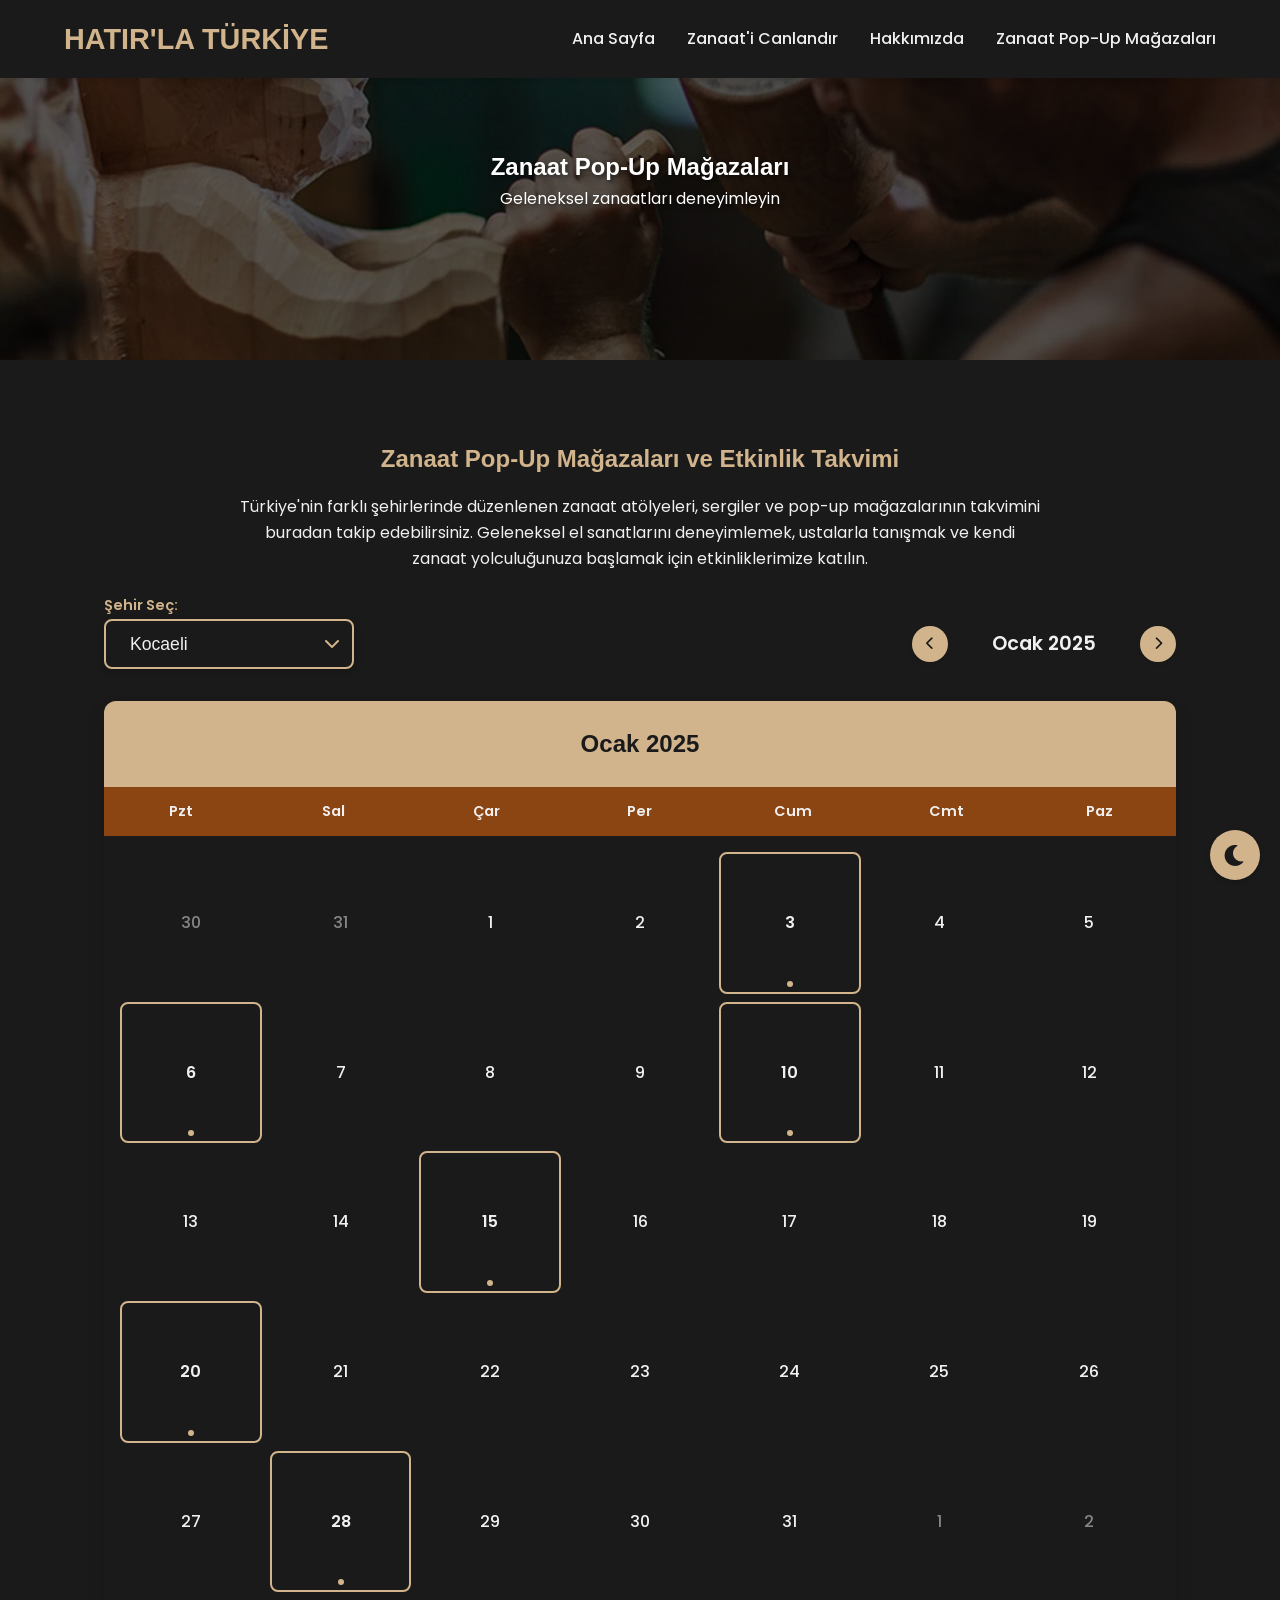
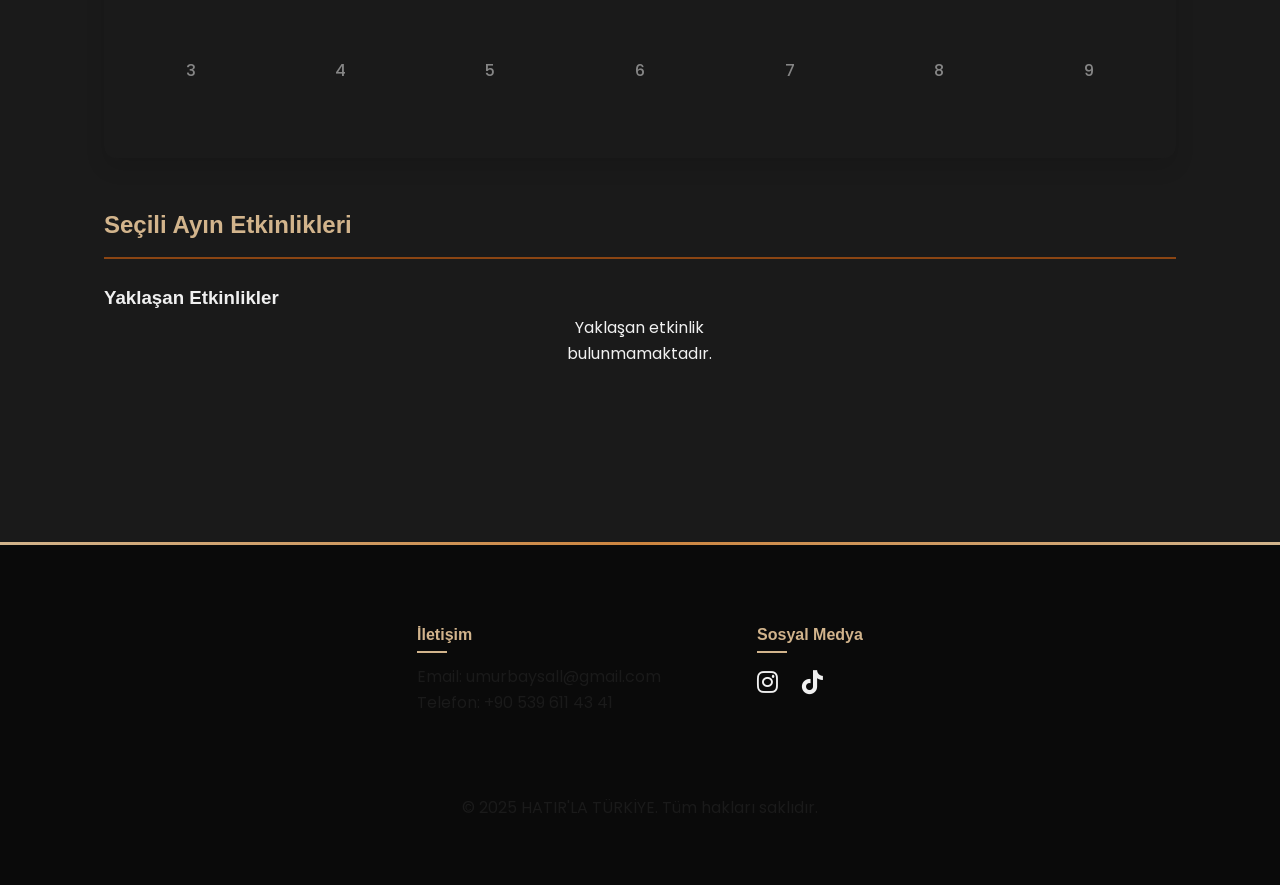
<file: takvim.html>
<!DOCTYPE html>
<html lang="tr" data-theme="dark">
<head>
    <meta charset="UTF-8">
    <meta name="viewport" content="width=device-width, initial-scale=1.0">
    <title>Zanaat Pop-Up Mağazaları - HATIR'LA TÜRKİYE</title>
    <script>
        // Sayfa yüklenmeden önce tema ayarını yapıyoruz
        (function() {
            const savedTheme = localStorage.getItem('theme') || 'dark';
            document.documentElement.setAttribute('data-theme', savedTheme);
        })();
    </script>
    <link rel="stylesheet" href="styles.css">
    <link rel="stylesheet" href="https://cdnjs.cloudflare.com/ajax/libs/font-awesome/6.0.0/css/all.min.css">
    <link href="https://fonts.googleapis.com/css2?family=Playfair+Display:wght@400;700&family=Poppins:wght@300;400;600&display=swap" rel="stylesheet">
    <style>
        .calendar-hero {
            background: linear-gradient(rgba(0,0,0,0.6), rgba(0,0,0,0.6)), url('images/arka-plan.png');
            background-size: cover;
            background-position: center;
            height: 40vh;
            display: flex;
            align-items: center;
            justify-content: center;
            text-align: center;
            color: var(--light-color);
        }

        .calendar-content {
            padding: 5rem 5%;
            max-width: 1200px;
            margin: 0 auto;
        }

        .calendar-intro {
            text-align: center;
            margin-bottom: 3rem;
            padding: 0 2rem;
        }

        .calendar-intro h2 {
            color: var(--primary-color);
            margin-bottom: 1rem;
        }

        .calendar-intro p {
            max-width: 800px;
            margin: 0 auto;
            line-height: 1.6;
            color: var(--text-color);
        }

        .filter-container {
            display: flex;
            justify-content: space-between;
            align-items: center;
            margin-bottom: 2rem;
            flex-wrap: wrap;
            gap: 1rem;
        }

        .city-selector {
            position: relative;
            min-width: 250px;
        }

        .city-selector select {
            padding: 0.8rem 1.5rem;
            font-size: 1.1rem;
            width: 100%;
            border: 2px solid var(--primary-color);
            border-radius: 8px;
            background: var(--light-color);
            cursor: pointer;
            appearance: none;
            box-shadow: 0 3px 8px rgba(0,0,0,0.2);
            transition: all 0.3s ease;
            color: var(--text-color);
            font-weight: 500;
        }

        .city-selector::after {
            content: '\f078';
            font-family: 'Font Awesome 5 Free';
            font-weight: 900;
            position: absolute;
            right: 15px;
            top: 50%;
            transform: translateY(-50%);
            color: var(--primary-color);
            pointer-events: none;
            font-size: 1rem;
        }

        .city-selector select:focus {
            border-color: var(--accent-color);
            outline: none;
            box-shadow: 0 0 0 3px rgba(var(--primary-color-rgb), 0.3);
        }

        .city-selector select:hover {
            border-color: var(--accent-color);
            transform: translateY(-2px);
            box-shadow: 0 5px 15px rgba(0,0,0,0.2);
        }

        .city-selector::before {
            content: 'Şehir Seç:';
            position: absolute;
            top: -25px;
            left: 0;
            font-size: 0.9rem;
            color: var(--primary-color);
            font-weight: 600;
        }

        .calendar-controls {
            display: flex;
            align-items: center;
            gap: 1rem;
        }

        .month-nav {
            display: flex;
            align-items: center;
            gap: 1rem;
        }

        .nav-btn {
            background: var(--primary-color);
            color: var(--light-color);
            width: 36px;
            height: 36px;
            border-radius: 50%;
            display: flex;
            align-items: center;
            justify-content: center;
            border: none;
            cursor: pointer;
            transition: all 0.3s ease;
            box-shadow: 0 2px 4px rgba(0,0,0,0.1);
        }

        .nav-btn:hover {
            background: var(--accent-color);
            transform: translateY(-2px);
            box-shadow: 0 4px 8px rgba(0,0,0,0.2);
        }

        .current-month {
            font-size: 1.2rem;
            font-weight: 600;
            color: var(--text-color);
            min-width: 160px;
            text-align: center;
        }

        .modern-calendar {
            background: var(--light-color);
            border-radius: 12px;
            overflow: hidden;
            box-shadow: 0 10px 20px rgba(0,0,0,0.1);
            margin-bottom: 3rem;
        }

        .calendar-header {
            background: var(--primary-color);
            color: var(--light-color);
            padding: 1.5rem;
            text-align: center;
        }

        .calendar-header h3 {
            font-size: 1.5rem;
            margin: 0;
        }

        .days-row {
            display: grid;
            grid-template-columns: repeat(7, 1fr);
            background: var(--secondary-color);
            padding: 0.8rem 0;
        }

        .days-row span {
            text-align: center;
            font-weight: 600;
            color: var(--text-color);
            font-size: 0.9rem;
        }

        .dates-grid {
            display: grid;
            grid-template-columns: repeat(7, 1fr);
            padding: 1rem;
            gap: 0.5rem;
        }

        .date-cell {
            position: relative;
            aspect-ratio: 1/1;
            display: flex;
            align-items: center;
            justify-content: center;
            border-radius: 8px;
            font-weight: 500;
            transition: all 0.3s ease;
            cursor: pointer;
            border: 2px solid transparent;
        }

        .date-cell:hover {
            background: var(--hover-color, rgba(var(--primary-color-rgb), 0.1));
            transform: translateY(-2px);
        }

        .date-cell.inactive {
            color: var(--secondary-text-color);
            opacity: 0.5;
        }

        .date-cell.today {
            background: var(--accent-color);
            color: var(--light-color);
            font-weight: 700;
            box-shadow: 0 4px 8px rgba(var(--accent-color-rgb), 0.4);
        }

        .date-cell.has-event {
            border-color: var(--primary-color);
            font-weight: 600;
        }

        .date-cell.has-event::after {
            content: '';
            position: absolute;
            bottom: 5px;
            width: 6px;
            height: 6px;
            border-radius: 50%;
            background: var(--primary-color);
        }

        .date-cell.selected {
            background: var(--primary-color);
            color: var(--light-color);
            font-weight: 700;
            box-shadow: 0 4px 8px rgba(var(--primary-color-rgb), 0.3);
        }

        .events-section {
            margin-top: 2rem;
        }

        .events-header {
            display: flex;
            justify-content: space-between;
            align-items: center;
            margin-bottom: 1.5rem;
            border-bottom: 2px solid var(--secondary-color);
            padding-bottom: 0.8rem;
        }

        .events-header h3 {
            color: var(--primary-color);
            margin: 0;
            font-size: 1.5rem;
        }

        .view-all {
            color: var(--accent-color);
            text-decoration: none;
            font-weight: 600;
            transition: color 0.3s ease;
        }

        .view-all:hover {
            color: var(--primary-color);
            text-decoration: underline;
        }

        .event-cards {
            display: grid;
            grid-template-columns: repeat(auto-fill, minmax(300px, 1fr));
            gap: 1.5rem;
        }

        .event-card {
            background: var(--light-color);
            border-radius: 12px;
            overflow: hidden;
            box-shadow: 0 5px 15px rgba(0,0,0,0.1);
            transition: all 0.3s ease;
            position: relative;
            border-top: 4px solid var(--primary-color);
        }

        .event-card:hover {
            transform: translateY(-5px);
            box-shadow: 0 15px 30px rgba(0,0,0,0.15);
        }

        .event-card-content {
            padding: 1.5rem;
        }

        .event-category {
            display: inline-block;
            padding: 0.3rem 0.8rem;
            background: rgba(var(--primary-color-rgb), 0.1);
            color: var(--primary-color);
            border-radius: 20px;
            font-size: 0.8rem;
            font-weight: 600;
            margin-bottom: 0.8rem;
        }

        .event-card h4 {
            color: var(--text-color);
            font-size: 1.2rem;
            margin: 0 0 1rem;
        }

        .event-card-info {
            display: flex;
            flex-direction: column;
            gap: 0.5rem;
        }

        .event-card-info-item {
            display: flex;
            align-items: center;
            gap: 0.5rem;
            color: var(--text-color);
            font-size: 0.9rem;
        }

        .event-card-info-item i {
            color: var(--primary-color);
            width: 20px;
            text-align: center;
        }

        .register-btn {
            width: 100%;
            padding: 0.8rem;
            background: var(--primary-color);
            color: var(--light-color);
            border: none;
            border-radius: 8px;
            cursor: pointer;
            font-weight: 600;
            transition: all 0.3s ease;
            text-align: center;
        }

        .register-btn:hover {
            background: var(--accent-color);
            transform: translateY(-2px);
            box-shadow: 0 4px 8px rgba(var(--accent-color-rgb), 0.4);
        }

        /* Responsive düzenlemeler */
        @media (max-width: 768px) {
            .calendar-controls {
                width: 100%;
                justify-content: center;
            }

            .days-row span {
                font-size: 0.8rem;
            }

            .date-cell {
                font-size: 0.9rem;
            }
        }

        @media (max-width: 576px) {
            .filter-container {
                flex-direction: column;
                align-items: stretch;
            }

            .city-selector {
                width: 100%;
            }

            .date-cell {
                font-size: 0.8rem;
            }
        }
    </style>
</head>
<body>
    <header>
        <nav class="navbar">
            <div class="logo">
                <h1>HATIR'LA TÜRKİYE</h1>
            </div>
            <ul class="nav-links">
                <li><a href="index.html">Ana Sayfa</a></li>
                <li class="dropdown">
                    <a href="#" class="dropdown-btn">Zanaat'i Canlandır</a>
                    <div class="dropdown-content">
                        <a href="yerinde-izle.html">Yerinde İzle</a>
                        <a href="hikayesi-sende.html">Hikayesi Sende</a>
                        <a href="el-emegi-yeniden.html">El Emeği Yeniden</a>
                    </div>
                </li>
                <li><a href="hakkimizda.html">Hakkımızda</a></li>
                <li><a href="takvim.html">Zanaat Pop-Up Mağazaları</a></li>
            </ul>
            <div class="hamburger">
                <span></span>
                <span></span>
                <span></span>
            </div>
        </nav>
    </header>

    <main>
        <section class="calendar-hero">
            <div class="hero-content">
                <h2>Zanaat Pop-Up Mağazaları</h2>
                <p>Geleneksel zanaatları deneyimleyin</p>
            </div>
        </section>

        <section class="calendar-content">
            <div class="calendar-intro">
                <h2>Zanaat Pop-Up Mağazaları ve Etkinlik Takvimi</h2>
                <p>Türkiye'nin farklı şehirlerinde düzenlenen zanaat atölyeleri, sergiler ve pop-up mağazalarının takvimini buradan takip edebilirsiniz. Geleneksel el sanatlarını deneyimlemek, ustalarla tanışmak ve kendi zanaat yolculuğunuza başlamak için etkinliklerimize katılın.</p>
            </div>

            <div class="filter-container">
                <div class="city-selector">
                    <select id="citySelector" class="city-selector">
                        <option value="kocaeli">Kocaeli</option>
                        <option value="bursa">Bursa</option>
                        <option value="gumushane">Gümüşhane</option>
                    </select>
                </div>

                <div class="calendar-controls">
                    <div class="month-nav">
                        <button class="nav-btn" id="prevMonth"><i class="fas fa-chevron-left"></i></button>
                        <div class="current-month" id="currentMonth">Ocak 2025</div>
                        <button class="nav-btn" id="nextMonth"><i class="fas fa-chevron-right"></i></button>
                    </div>
                </div>
            </div>

            <div class="modern-calendar">
                <div class="calendar-header">
                    <h3 id="calendarTitle">Ocak 2025</h3>
                </div>
                <div class="days-row">
                    <span>Pzt</span>
                    <span>Sal</span>
                    <span>Çar</span>
                    <span>Per</span>
                    <span>Cum</span>
                    <span>Cmt</span>
                    <span>Paz</span>
                </div>
                <div class="dates-grid" id="datesGrid">
                    <!-- Bu kısım JavaScript ile doldurulacak -->
                </div>
            </div>

            <div class="events-section">
                <div class="events-header">
                    <h3>Seçili Ayın Etkinlikleri</h3>
                </div>
                <div class="event-cards" id="eventsList">
                    <!-- Etkinlikler JavaScript ile doldurulacak -->
                </div>
            </div>
        </section>
    </main>

    <footer>
        <div class="footer-content">
            <div class="footer-section">
                <h4>İletişim</h4>
                <p>Email: umurbaysall@gmail.com</p>
                <p>Telefon: +90 539 611 43 41</p>
            </div>
            <div class="footer-section social-section">
                <h4>Sosyal Medya</h4>
                <div class="social-links">
                    <a href="https://www.instagram.com/umur.lua/" target="_blank"><i class="fab fa-instagram"></i></a>
                    <a href="https://www.tiktok.com/@hzumur" target="_blank"><i class="fab fa-tiktok"></i></a>
                </div>
            </div>
        </div>
        <div class="footer-bottom">
            <p>&copy; 2025 HATIR'LA TÜRKİYE. Tüm hakları saklıdır.</p>
        </div>
    </footer>

    <script src="script.js"></script>
    <button class="theme-toggle" id="themeToggle">
        <i class="fas fa-moon"></i>
    </button>
    <script>
        // Dark mode ayarları
        const themeToggle = document.getElementById('themeToggle');
        const prefersDarkScheme = window.matchMedia('(prefers-color-scheme: dark)');
        
        // İkon ayarını güncellemek için
        const currentTheme = document.documentElement.getAttribute('data-theme');
        const icon = themeToggle.querySelector('i');
        icon.className = currentTheme === 'dark' ? 'fas fa-moon' : 'fas fa-sun';
        
        themeToggle.addEventListener('click', () => {
            const currentTheme = document.documentElement.getAttribute('data-theme');
            const newTheme = currentTheme === 'dark' ? 'light' : 'dark';
            document.documentElement.setAttribute('data-theme', newTheme);
            localStorage.setItem('theme', newTheme);
            
            // İkon değiştirme
            const icon = themeToggle.querySelector('i');
            icon.className = newTheme === 'dark' ? 'fas fa-moon' : 'fas fa-sun';
        });

        // Takvim işlevselliği
        document.addEventListener('DOMContentLoaded', function() {
            // Aylar
            const months = ["Ocak", "Şubat", "Mart", "Nisan", "Mayıs", "Haziran", "Temmuz", "Ağustos", "Eylül", "Ekim", "Kasım", "Aralık"];
            
            // Takvim değişkenleri
            let currentMonth = 0; // Ocak
            let currentYear = 2025; // 2025 Yılı (Varsayılan)
            let selectedCity = "kocaeli"; // Varsayılan şehir
            
            // DOM Elementleri
            const calendarTitle = document.getElementById('calendarTitle');
            const datesGrid = document.getElementById('datesGrid');
            const eventsList = document.getElementById('eventsList');
            const currentMonthDisplay = document.getElementById('currentMonth');
            const prevMonthBtn = document.getElementById('prevMonth');
            const nextMonthBtn = document.getElementById('nextMonth');
            const citySelector = document.getElementById('citySelector');

            // Etkinlik verileri - Her ay için etkinlik ekliyoruz
            const events = {
                "kocaeli": {
                    "2025-01-03": [
                        {
                            title: "Ahşap Oyma Atölyesi",
                            time: "14:00 - 17:00",
                            location: "Zanaat Merkezi, Kocaeli",
                            category: "Ahşap İşçiliği",
                            instructor: "Mehmet Usta"
                        }
                    ],
                    "2025-01-06": [
                        {
                            title: "Ebru Sanatı Atölyesi",
                            time: "15:00 - 18:00",
                            location: "Kültür Merkezi, İzmit",
                            category: "Ebru Sanatı",
                            instructor: "Zeynep Hanım"
                        }
                    ],
                    "2025-01-10": [
                        {
                            title: "Seramik Yapım Atölyesi",
                            time: "13:00 - 16:00",
                            location: "Sanat Evi, İzmit",
                            category: "Seramik",
                            instructor: "Ayşe Hanım"
                        }
                    ],
                    "2025-01-15": [
                        {
                            title: "Geleneksel Kilim Dokuma",
                            time: "10:00 - 14:00",
                            location: "El Sanatları Merkezi, Kocaeli",
                            category: "Dokuma",
                            instructor: "Fatma Usta"
                        }
                    ],
                    "2025-01-20": [
                        {
                            title: "Vitray Yapım Atölyesi",
                            time: "16:00 - 19:00",
                            location: "Sanat Atölyesi, Kocaeli",
                            category: "Cam İşleme",
                            instructor: "Ali Usta"
                        }
                    ],
                    "2025-01-28": [
                        {
                            title: "Bakır Dövme Sanatı",
                            time: "12:00 - 15:00",
                            location: "Zanaat Merkezi, Kocaeli",
                            category: "Bakır İşleme",
                            instructor: "Hasan Usta"
                        }
                    ],
                    "2025-02-05": [
                        {
                            title: "Ebru Sanatı Atölyesi",
                            time: "10:00 - 12:30",
                            location: "Kültür Merkezi, Gebze",
                            category: "Ebru",
                            instructor: "Ali Öztürk"
                        }
                    ],
                    "2025-02-18": [
                        {
                            title: "Dokuma Atölyesi",
                            time: "11:00 - 14:00",
                            location: "El Sanatları Merkezi, Kocaeli",
                            category: "Dokuma",
                            instructor: "Fatma Demir"
                        }
                    ],
                    "2025-03-10": [
                        {
                            title: "Bakır İşleme Atölyesi",
                            time: "13:00 - 15:30",
                            location: "Zanaat Merkezi, Kocaeli",
                            category: "Metal İşçiliği",
                            instructor: "Hasan Usta"
                        }
                    ],
                    "2025-03-22": [
                        {
                            title: "Ahşap Oymacılık İleri Seviye",
                            time: "14:00 - 17:00",
                            location: "Sanat Atölyesi, İzmit",
                            category: "Ahşap İşçiliği",
                            instructor: "Mehmet Usta"
                        }
                    ],
                    "2025-04-05": [
                        {
                            title: "Seramik Sırlama Teknikleri",
                            time: "10:00 - 13:00",
                            location: "Sanat Evi, İzmit",
                            category: "Seramik",
                            instructor: "Ayşe Hanım"
                        }
                    ],
                    "2025-04-18": [
                        {
                            title: "Modern Dokuma Teknikleri",
                            time: "13:00 - 16:00",
                            location: "El Sanatları Merkezi, Kocaeli",
                            category: "Dokuma",
                            instructor: "Fatma Usta"
                        }
                    ],
                    "2025-05-12": [
                        {
                            title: "Vitray Sanatı İleri Seviye",
                            time: "15:00 - 18:00",
                            location: "Sanat Atölyesi, Kocaeli",
                            category: "Cam İşleme",
                            instructor: "Ali Usta"
                        }
                    ],
                    "2025-05-25": [
                        {
                            title: "Ebru Sanatında Kompozisyon",
                            time: "11:00 - 14:00",
                            location: "Kültür Merkezi, İzmit",
                            category: "Ebru Sanatı",
                            instructor: "Zeynep Hanım"
                        }
                    ],
                    "2025-06-08": [
                        {
                            title: "Ahşap Boyama Sanatı",
                            time: "14:00 - 17:00",
                            location: "Zanaat Merkezi, Kocaeli",
                            category: "Ahşap İşçiliği",
                            instructor: "Mehmet Usta"
                        }
                    ],
                    "2025-06-20": [
                        {
                            title: "Bakır Kabartma Teknikleri",
                            time: "13:00 - 16:00",
                            location: "Sanat Atölyesi, İzmit",
                            category: "Metal İşçiliği",
                            instructor: "Hasan Usta"
                        }
                    ]
                },
                "bursa": {
                    "2025-01-08": [
                        {
                            title: "İpek Dokuma Gösterimi",
                            time: "13:00 - 15:00",
                            location: "Tarihi İpek Han, Bursa",
                            category: "Dokuma",
                            instructor: "Hasan Yıldız"
                        }
                    ],
                    "2025-01-17": [
                        {
                            title: "Cam Boyama Atölyesi",
                            time: "15:00 - 17:00",
                            location: "Sanat Atölyesi, Bursa",
                            category: "Cam İşçiliği",
                            instructor: "Zeynep Aydın"
                        }
                    ],
                    "2025-02-12": [
                        {
                            title: "İpek Kumaş Boyama",
                            time: "10:00 - 13:00",
                            location: "Tarihi İpek Han, Bursa",
                            category: "Dokuma",
                            instructor: "Hasan Yıldız"
                        }
                    ],
                    "2025-02-24": [
                        {
                            title: "Seramik Vazo Yapımı",
                            time: "14:00 - 17:00",
                            location: "Sanat Atölyesi, Bursa",
                            category: "Seramik",
                            instructor: "Ayşe Kaya"
                        }
                    ],
                    "2025-03-15": [
                        {
                            title: "Ahşap Oyma Atölyesi",
                            time: "14:00 - 17:00",
                            location: "Zanaat Merkezi, Bursa",
                            category: "Ahşap İşçiliği",
                            instructor: "Mehmet Yılmaz"
                        }
                    ],
                    "2025-03-28": [
                        {
                            title: "İpek Halı Dokuma",
                            time: "10:00 - 13:00",
                            location: "Tarihi İpek Han, Bursa",
                            category: "Dokuma",
                            instructor: "Hasan Yıldız"
                        }
                    ],
                    "2025-04-10": [
                        {
                            title: "Cam Süsleme Teknikleri",
                            time: "15:00 - 17:00",
                            location: "Sanat Atölyesi, Bursa",
                            category: "Cam İşçiliği",
                            instructor: "Zeynep Aydın"
                        }
                    ],
                    "2025-04-22": [
                        {
                            title: "Ebru Sanatı Gösterimi",
                            time: "14:00 - 16:00",
                            location: "Kültür Merkezi, Bursa",
                            category: "Ebru Sanatı",
                            instructor: "Ali Öztürk"
                        }
                    ],
                    "2025-05-05": [
                        {
                            title: "Seramik Tabak Yapımı",
                            time: "10:00 - 13:00",
                            location: "Sanat Evi, Bursa",
                            category: "Seramik",
                            instructor: "Ayşe Kaya"
                        }
                    ],
                    "2025-05-18": [
                        {
                            title: "Ahşap Oyuncak Yapımı",
                            time: "14:00 - 16:30",
                            location: "Zanaat Merkezi, Bursa",
                            category: "Ahşap İşçiliği",
                            instructor: "Mehmet Yılmaz"
                        }
                    ],
                    "2025-06-08": [
                        {
                            title: "İpek Dokuma Atölyesi",
                            time: "13:00 - 16:00",
                            location: "Tarihi İpek Han, Bursa",
                            category: "Dokuma",
                            instructor: "Hasan Yıldız"
                        }
                    ],
                    "2025-06-20": [
                        {
                            title: "Cam Abajur Yapımı",
                            time: "15:00 - 18:00",
                            location: "Sanat Atölyesi, Bursa",
                            category: "Cam İşçiliği",
                            instructor: "Zeynep Aydın"
                        }
                    ]
                },
                "gumushane": {
                    "2025-01-15": [
                        {
                            title: "Gümüş İşleme Sanatı",
                            time: "14:00 - 16:30",
                            location: "Zanaat Merkezi, Gümüşhane",
                            category: "Metal İşçiliği",
                            instructor: "Kemal Şahin"
                        }
                    ],
                    "2025-01-28": [
                        {
                            title: "Yöresel Ahşap Oymacılık",
                            time: "10:00 - 13:00",
                            location: "Kültür Evi, Gümüşhane",
                            category: "Ahşap İşçiliği",
                            instructor: "Ahmet Yılmaz"
                        }
                    ],
                    "2025-02-10": [
                        {
                            title: "Bakır İşleme Sanatı",
                            time: "13:00 - 16:00",
                            location: "Zanaat Merkezi, Gümüşhane",
                            category: "Metal İşçiliği",
                            instructor: "Kemal Şahin"
                        }
                    ],
                    "2025-02-22": [
                        {
                            title: "Yöresel Dokuma Teknikleri",
                            time: "10:00 - 13:00",
                            location: "Kültür Evi, Gümüşhane",
                            category: "Dokuma",
                            instructor: "Ayşe Yılmaz"
                        }
                    ],
                    "2025-03-10": [
                        {
                            title: "Gümüş Takı Yapımı",
                            time: "14:00 - 17:00",
                            location: "Zanaat Merkezi, Gümüşhane",
                            category: "Metal İşçiliği",
                            instructor: "Kemal Şahin"
                        }
                    ],
                    "2025-03-20": [
                        {
                            title: "Ahşap İşleme Atölyesi",
                            time: "13:00 - 16:00",
                            location: "Sanat Evi, Gümüşhane",
                            category: "Ahşap İşçiliği",
                            instructor: "Ahmet Yılmaz"
                        }
                    ],
                    "2025-04-05": [
                        {
                            title: "Kilim Dokuma Teknikleri",
                            time: "10:00 - 13:00",
                            location: "Kültür Evi, Gümüşhane",
                            category: "Dokuma",
                            instructor: "Ayşe Yılmaz"
                        }
                    ],
                    "2025-04-15": [
                        {
                            title: "Seramik Yapım Atölyesi",
                            time: "14:00 - 17:00",
                            location: "Sanat Evi, Gümüşhane",
                            category: "Seramik",
                            instructor: "Fatma Kaya"
                        }
                    ],
                    "2025-05-08": [
                        {
                            title: "Bakır Kabartma Sanatı",
                            time: "13:00 - 16:00",
                            location: "Zanaat Merkezi, Gümüşhane",
                            category: "Metal İşçiliği",
                            instructor: "Kemal Şahin"
                        }
                    ],
                    "2025-05-22": [
                        {
                            title: "Ebru Sanatı Atölyesi",
                            time: "11:00 - 14:00",
                            location: "Kültür Evi, Gümüşhane",
                            category: "Ebru",
                            instructor: "Mustafa Öztürk"
                        }
                    ],
                    "2025-06-10": [
                        {
                            title: "Yöresel Dokuma Gösterimi",
                            time: "10:00 - 12:30",
                            location: "Kültür Evi, Gümüşhane",
                            category: "Dokuma",
                            instructor: "Ayşe Yılmaz"
                        }
                    ],
                    "2025-06-15": [
                        {
                            title: "Gümüş İşleme İleri Seviye",
                            time: "13:00 - 16:00",
                            location: "Zanaat Merkezi, Gümüşhane",
                            category: "Metal İşçiliği",
                            instructor: "Kemal Şahin"
                        }
                    ]
                }
            };

            // Takvimi oluştur
            function renderCalendar(month, year) {
                // Ay ve yıl başlıklarını güncelle
                calendarTitle.textContent = `${months[month]} ${year}`;
                currentMonthDisplay.textContent = `${months[month]} ${year}`;
                
                // Takvim günlerini temizle
                datesGrid.innerHTML = '';
                
                // Ayın ilk gününü al (0: Pazar, 1: Pazartesi, ...)
                const firstDay = new Date(year, month, 1).getDay();
                
                // Ayın son gününü al
                const lastDate = new Date(year, month + 1, 0).getDate();
                
                // Önceki ayın son gününü al
                const prevMonthLastDate = new Date(year, month, 0).getDate();
                
                // Haftanın günü ayarlaması (Pazartesi: 0, ... Pazar: 6)
                const firstWeekday = firstDay === 0 ? 6 : firstDay - 1;
                
                // Bugünün tarihini al
                const today = new Date();
                
                // Önceki ayın günlerini ekle
                for (let i = firstWeekday - 1; i >= 0; i--) {
                    const dayEl = document.createElement('div');
                    dayEl.classList.add('date-cell', 'inactive');
                    dayEl.textContent = prevMonthLastDate - i;
                    datesGrid.appendChild(dayEl);
                }
                
                // Mevcut ayın günlerini ekle
                for (let i = 1; i <= lastDate; i++) {
                    const dayEl = document.createElement('div');
                    dayEl.classList.add('date-cell');
                    dayEl.textContent = i;
                    
                    // Bugünün tarihini vurgula
                    if (year === today.getFullYear() && month === today.getMonth() && i === today.getDate()) {
                        dayEl.classList.add('today');
                    }
                    
                    // Etkinliği olan günleri işaretle
                    const dateStr = `${year}-${String(month + 1).padStart(2, '0')}-${String(i).padStart(2, '0')}`;
                    
                    if (events[selectedCity] && events[selectedCity][dateStr]) {
                        dayEl.classList.add('has-event');
                        
                        // Etkinlik olan günlere tıklama işlevi ekle
                        dayEl.addEventListener('click', function() {
                            displayEvents(dateStr);
                            // Seçili günü vurgula
                            document.querySelectorAll('.date-cell').forEach(cell => {
                                cell.classList.remove('selected');
                            });
                            this.classList.add('selected');
                        });
                    }
                    
                    datesGrid.appendChild(dayEl);
                }
                
                // Sonraki ayın günlerini ekle (42 günlük bir ızgara oluştur - 6 satır x 7 gün)
                const remainingCells = 42 - (firstWeekday + lastDate);
                for (let i = 1; i <= remainingCells; i++) {
                    const dayEl = document.createElement('div');
                    dayEl.classList.add('date-cell', 'inactive');
                    dayEl.textContent = i;
                    datesGrid.appendChild(dayEl);
                }
                
                // Mevcut ayın etkinliklerini göster
                displayUpcomingEvents();
            }
            
            // Belirli bir tarihteki etkinlikleri göster
            function displayEvents(dateStr) {
                eventsList.innerHTML = '';
                
                // Başlık ekle
                const header = document.createElement('h3');
                header.textContent = 'Seçilen Tarih Etkinlikleri';
                header.style.textAlign = 'center';
                header.style.marginBottom = '1rem';
                header.style.color = 'var(--primary-color)';
                eventsList.appendChild(header);
                
                if (!events[selectedCity] || !events[selectedCity][dateStr]) {
                    const noEvent = document.createElement('p');
                    noEvent.textContent = 'Bu tarihte etkinlik bulunmamaktadır.';
                    noEvent.style.textAlign = 'center';
                    noEvent.style.padding = '2rem';
                    eventsList.appendChild(noEvent);
                    return;
                }
                
                const dateParts = dateStr.split('-');
                const eventDate = new Date(dateParts[0], parseInt(dateParts[1]) - 1, dateParts[2]);
                const dayNames = ['Pazar', 'Pazartesi', 'Salı', 'Çarşamba', 'Perşembe', 'Cuma', 'Cumartesi'];
                
                const dateHeader = document.createElement('h4');
                dateHeader.textContent = `${dateParts[2]} ${months[parseInt(dateParts[1]) - 1]} ${dateParts[0]}, ${dayNames[eventDate.getDay()]}`;
                dateHeader.style.marginBottom = '1.5rem';
                dateHeader.style.textAlign = 'center';
                dateHeader.style.color = 'var(--text-color)';
                eventsList.appendChild(dateHeader);
                
                // Etkinlikleri listele
                const eventsContainer = document.createElement('div');
                eventsContainer.className = 'event-cards';
                eventsContainer.style.display = 'flex';  // Yatay sıralama için flex kullan
                eventsContainer.style.flexWrap = 'wrap'; // Gerekirse alt satıra geçebilir
                eventsContainer.style.gap = '1.5rem';    // Kartlar arası boşluk
                eventsContainer.style.justifyContent = 'center'; // Merkezde hizala
                
                events[selectedCity][dateStr].forEach(event => {
                    // Etkinlik kartı oluştur
                    const eventCard = document.createElement('div');
                    eventCard.className = 'event-card';
                    eventCard.style.flex = '1'; // Esnek genişlik
                    eventCard.style.minWidth = '300px'; // Minimum genişlik
                    eventCard.style.maxWidth = '400px'; // Maksimum genişlik
                    
                    // Etkinlik içeriği
                    const cardContent = document.createElement('div');
                    cardContent.className = 'event-card-content';
                    
                    // Kategori
                    const category = document.createElement('span');
                    category.className = 'event-category';
                    category.textContent = event.category;
                    cardContent.appendChild(category);
                    
                    // Başlık
                    const title = document.createElement('h4');
                    title.textContent = event.title;
                    cardContent.appendChild(title);
                    
                    // Bilgi bölümü
                    const infoDiv = document.createElement('div');
                    infoDiv.className = 'event-card-info';
                    
                    // Eğitmen
                    const instructorInfo = document.createElement('div');
                    instructorInfo.className = 'event-card-info-item';
                    instructorInfo.innerHTML = `<i class="fas fa-user"></i> <span>${event.instructor}</span>`;
                    infoDiv.appendChild(instructorInfo);
                    
                    // Saat
                    const timeInfo = document.createElement('div');
                    timeInfo.className = 'event-card-info-item';
                    timeInfo.innerHTML = `<i class="fas fa-clock"></i> <span>${event.time}</span>`;
                    infoDiv.appendChild(timeInfo);
                    
                    // Konum
                    const locationInfo = document.createElement('div');
                    locationInfo.className = 'event-card-info-item';
                    locationInfo.innerHTML = `<i class="fas fa-map-marker-alt"></i> <span>${event.location}</span>`;
                    infoDiv.appendChild(locationInfo);
                    
                    cardContent.appendChild(infoDiv);
                    
                    // Kayıt Ol butonu
                    const registerBtn = document.createElement('button');
                    registerBtn.className = 'register-btn';
                    registerBtn.textContent = 'Kayıt Ol';
                    registerBtn.addEventListener('click', function() {
                        alert(`${event.title} etkinliğine kaydınız alınmıştır.`);
                    });
                    cardContent.appendChild(registerBtn);
                    
                    eventCard.appendChild(cardContent);
                    eventsContainer.appendChild(eventCard);
                });
                
                eventsList.appendChild(eventsContainer);
            }
            
            // Yaklaşan etkinlikleri göster
            function displayUpcomingEvents() {
                eventsList.innerHTML = '';
                
                // Başlık ekle
                const header = document.createElement('h3');
                header.textContent = 'Yaklaşan Etkinlikler';
                eventsList.appendChild(header);
                
                if (!events[selectedCity]) {
                    const noEvent = document.createElement('p');
                    noEvent.textContent = 'Bu şehirde etkinlik bulunmamaktadır.';
                    noEvent.style.textAlign = 'center';
                    noEvent.style.padding = '2rem';
                    eventsList.appendChild(noEvent);
                    return;
                }
                
                // Etkinlik tarihlerini alıp sıralama
                const today = new Date();
                today.setHours(0, 0, 0, 0);
                
                const eventDates = Object.keys(events[selectedCity]).filter(dateStr => {
                    const [year, month, day] = dateStr.split('-').map(Number);
                    const eventDate = new Date(year, month - 1, day);
                    return eventDate >= today;
                }).sort();
                
                if (eventDates.length === 0) {
                    const noEvent = document.createElement('p');
                    noEvent.textContent = 'Yaklaşan etkinlik bulunmamaktadır.';
                    noEvent.style.textAlign = 'center';
                    noEvent.style.padding = '2rem';
                    eventsList.appendChild(noEvent);
                    return;
                }
                
                // İlk 3 etkinliği göster
                const upcomingDates = eventDates.slice(0, 3);
                
                // Etkinlikleri listele
                const eventsContainer = document.createElement('div');
                eventsContainer.className = 'event-cards';
                eventsContainer.style.display = 'flex';  // Yatay sıralama için flex kullan
                eventsContainer.style.flexWrap = 'wrap'; // Gerekirse alt satıra geçebilir
                eventsContainer.style.gap = '1.5rem';   // Kartlar arası boşluk
                eventsContainer.style.justifyContent = 'center'; // Merkezde hizala
                
                let eventCount = 0;
                const maxEvents = 3; // Gösterilecek maksimum etkinlik sayısı
                
                for (let i = 0; i < upcomingDates.length && eventCount < maxEvents; i++) {
                    const dateStr = upcomingDates[i];
                    const dateParts = dateStr.split('-');
                    const eventDate = new Date(dateParts[0], parseInt(dateParts[1]) - 1, dateParts[2]);
                    const dayNames = ['Pazar', 'Pazartesi', 'Salı', 'Çarşamba', 'Perşembe', 'Cuma', 'Cumartesi'];
                    
                    for (let j = 0; j < events[selectedCity][dateStr].length && eventCount < maxEvents; j++) {
                        const event = events[selectedCity][dateStr][j];
                        
                        // Etkinlik kartı oluştur
                        const eventCard = document.createElement('div');
                        eventCard.className = 'event-card';
                        eventCard.style.flex = '1'; // Esnek genişlik
                        eventCard.style.minWidth = '300px'; // Minimum genişlik
                        eventCard.style.maxWidth = '400px'; // Maksimum genişlik
                        
                        // Etkinlik içeriği
                        const cardContent = document.createElement('div');
                        cardContent.className = 'event-card-content';
                        
                        // Kategori
                        const category = document.createElement('span');
                        category.className = 'event-category';
                        category.textContent = event.category;
                        cardContent.appendChild(category);
                        
                        // Başlık
                        const title = document.createElement('h4');
                        title.textContent = event.title;
                        cardContent.appendChild(title);
                        
                        // Bilgi bölümü
                        const infoDiv = document.createElement('div');
                        infoDiv.className = 'event-card-info';
                        
                        // Tarih
                        const dateInfo = document.createElement('div');
                        dateInfo.className = 'event-card-info-item';
                        dateInfo.innerHTML = `<i class="fas fa-calendar-alt"></i> <span>${dateParts[2]} ${months[parseInt(dateParts[1]) - 1]} ${dateParts[0]}, ${dayNames[eventDate.getDay()]}</span>`;
                        infoDiv.appendChild(dateInfo);
                        
                        // Eğitmen
                        const instructorInfo = document.createElement('div');
                        instructorInfo.className = 'event-card-info-item';
                        instructorInfo.innerHTML = `<i class="fas fa-user"></i> <span>${event.instructor}</span>`;
                        infoDiv.appendChild(instructorInfo);
                        
                        // Saat
                        const timeInfo = document.createElement('div');
                        timeInfo.className = 'event-card-info-item';
                        timeInfo.innerHTML = `<i class="fas fa-clock"></i> <span>${event.time}</span>`;
                        infoDiv.appendChild(timeInfo);
                        
                        // Konum
                        const locationInfo = document.createElement('div');
                        locationInfo.className = 'event-card-info-item';
                        locationInfo.innerHTML = `<i class="fas fa-map-marker-alt"></i> <span>${event.location}</span>`;
                        infoDiv.appendChild(locationInfo);
                        
                        cardContent.appendChild(infoDiv);
                        
                        // Kayıt Ol butonu
                        const registerBtn = document.createElement('button');
                        registerBtn.className = 'register-btn';
                        registerBtn.textContent = 'Kayıt Ol';
                        registerBtn.addEventListener('click', function() {
                            alert(`${event.title} etkinliğine kaydınız alınmıştır.`);
                        });
                        cardContent.appendChild(registerBtn);
                        
                        eventCard.appendChild(cardContent);
                        eventsContainer.appendChild(eventCard);
                        
                        eventCount++;
                    }
                }
                
                eventsList.appendChild(eventsContainer);
            }
            
            // Önceki ve sonraki ay butonları
            prevMonthBtn.addEventListener('click', function() {
                // Ocak 2025'ten geriye gitmeyi engelle
                if (currentYear === 2025 && currentMonth === 0) {
                    return;
                }
                
                currentMonth--;
                if (currentMonth < 0) {
                    currentMonth = 11;
                    currentYear--;
                }
                renderCalendar(currentMonth, currentYear);
            });
            
            nextMonthBtn.addEventListener('click', function() {
                currentMonth++;
                if (currentMonth > 11) {
                    currentMonth = 0;
                    currentYear++;
                }
                renderCalendar(currentMonth, currentYear);
            });
            
            // Şehir seçimi
            citySelector.addEventListener('change', function() {
                selectedCity = this.value;
                renderCalendar(currentMonth, currentYear);
            });
            
            // Takvimi başlat
            renderCalendar(currentMonth, currentYear);
        });
    </script>
</body>
</html>
</file>
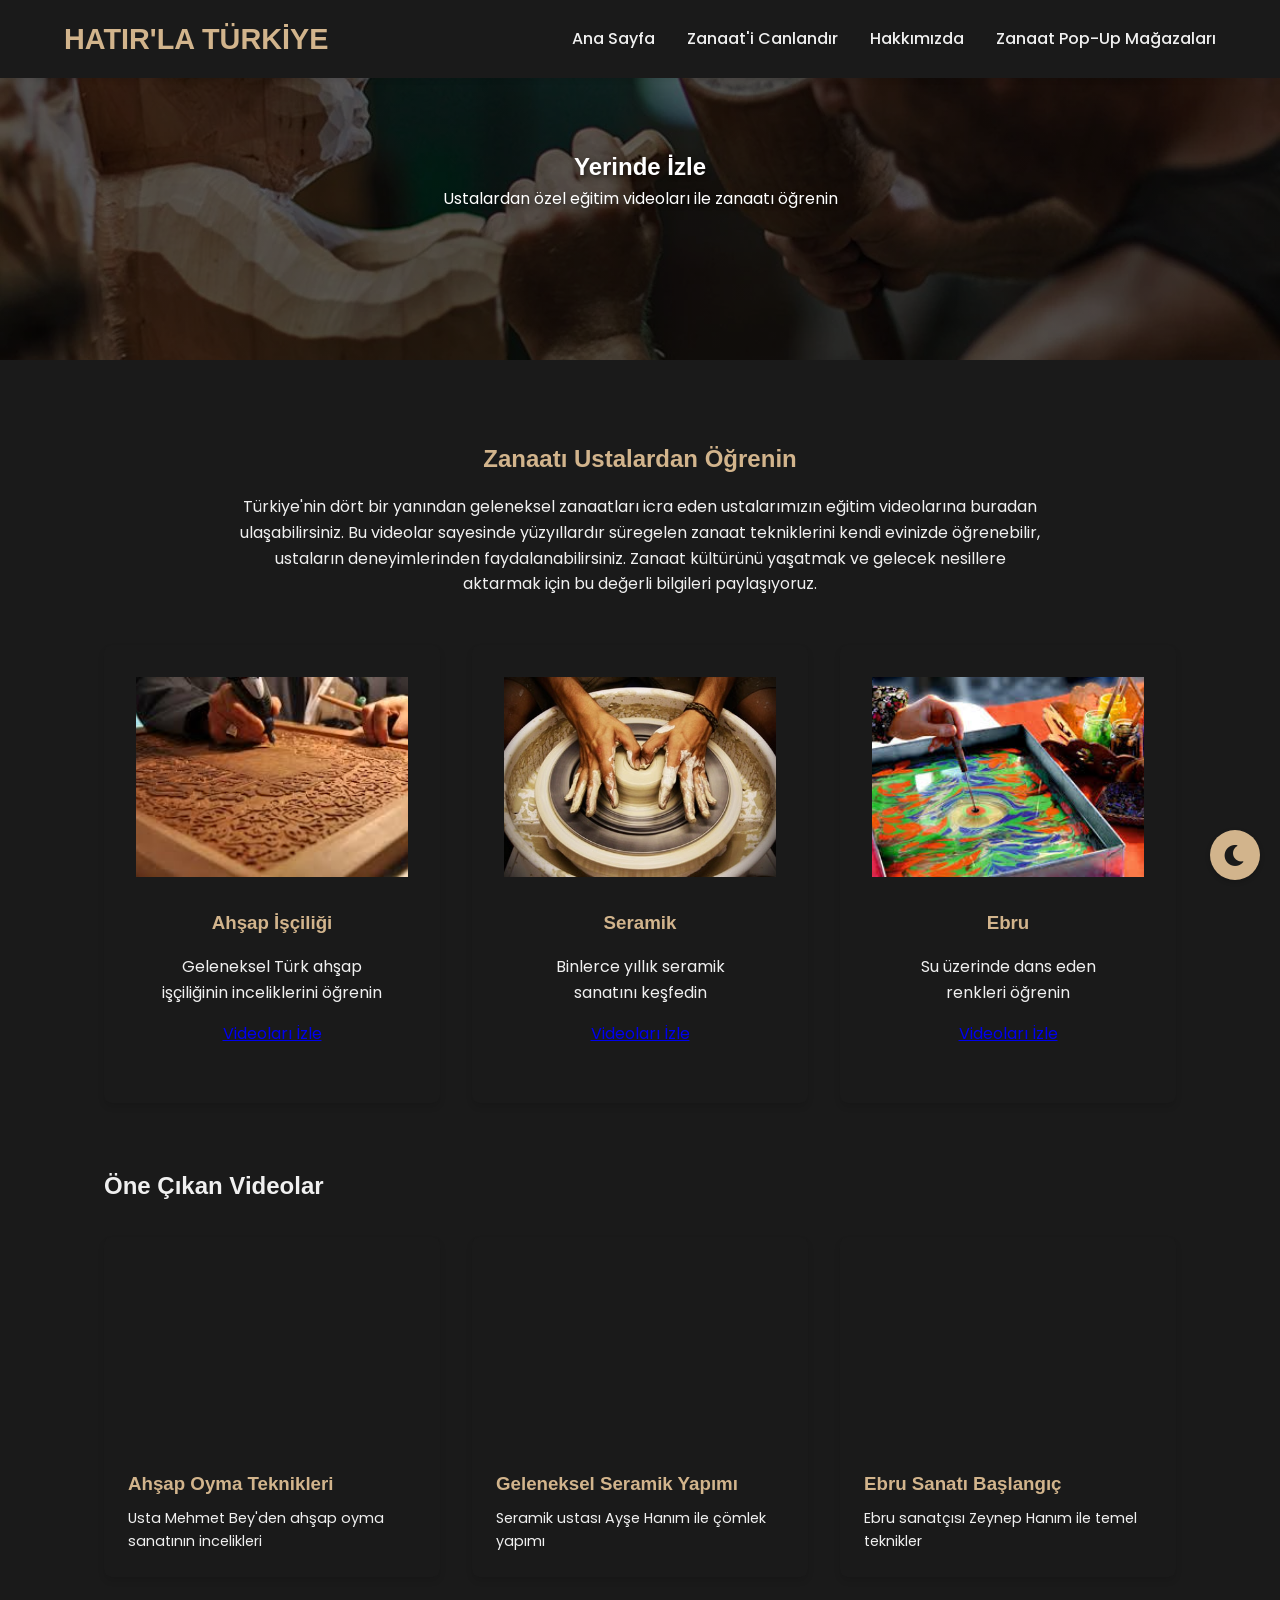
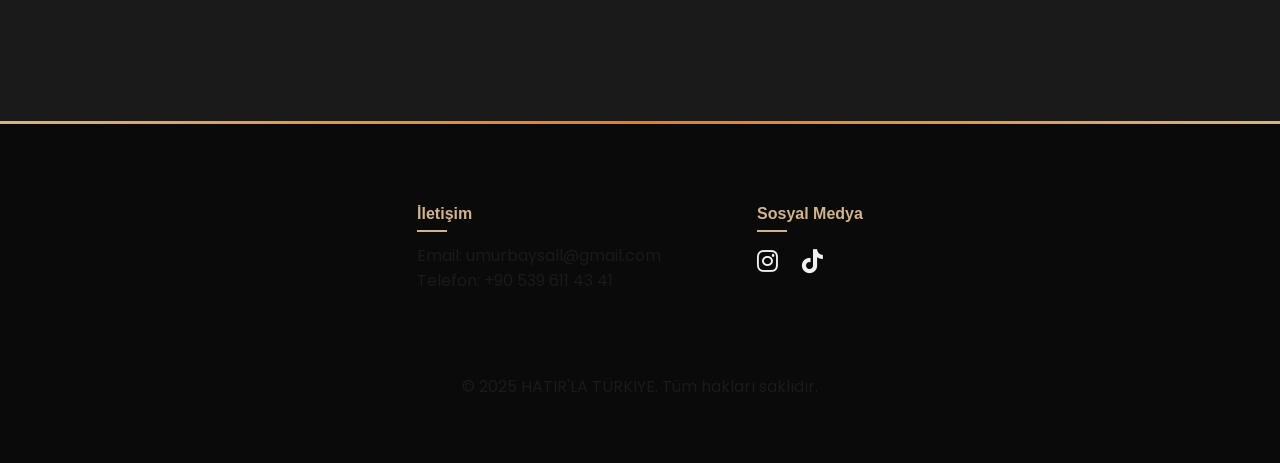
<file: yerinde-izle.html>
<!DOCTYPE html>
<html lang="tr" data-theme="dark">
<head>
    <meta charset="UTF-8">
    <meta name="viewport" content="width=device-width, initial-scale=1.0">
    <title>Yerinde İzle - HATIR'LA TÜRKİYE</title>
    <script>
        // Sayfa yüklenmeden önce tema ayarını yapıyoruz
        (function() {
            const savedTheme = localStorage.getItem('theme') || 'dark';
            document.documentElement.setAttribute('data-theme', savedTheme);
        })();
    </script>
    <link rel="stylesheet" href="styles.css">
    <link rel="stylesheet" href="https://cdnjs.cloudflare.com/ajax/libs/font-awesome/6.0.0/css/all.min.css">
    <link href="https://fonts.googleapis.com/css2?family=Playfair+Display:wght@400;700&family=Poppins:wght@300;400;600&display=swap" rel="stylesheet">
    <style>
        .video-hero {
            background: linear-gradient(rgba(0,0,0,0.6), rgba(0,0,0,0.6)), url('images/arka-plan.png');
            background-size: cover;
            background-position: center;
            height: 40vh;
            display: flex;
            align-items: center;
            justify-content: center;
            text-align: center;
            color: var(--light-color);
        }

        .video-content {
            padding: 5rem 5%;
            max-width: 1200px;
            margin: 0 auto;
        }

        .video-categories {
            display: grid;
            grid-template-columns: repeat(auto-fit, minmax(300px, 1fr));
            gap: 2rem;
            margin-bottom: 4rem;
        }

        .category-card {
            background: var(--light-color);
            border-radius: 8px;
            overflow: hidden;
            box-shadow: 0 4px 6px rgba(0,0,0,0.1);
            transition: transform 0.3s ease;
        }

        .category-card:hover {
            transform: translateY(-10px);
        }

        .category-card img {
            width: 100%;
            height: 200px;
            object-fit: cover;
        }

        .category-info {
            padding: 1.5rem;
        }

        .category-info h3 {
            color: var(--primary-color);
            margin-bottom: 1rem;
        }

        .category-info p {
            margin-bottom: 1rem;
            color: var(--text-color);
        }

        .video-grid {
            display: grid;
            grid-template-columns: repeat(auto-fit, minmax(300px, 1fr));
            gap: 2rem;
        }

        .video-item {
            background: var(--light-color);
            border-radius: 8px;
            overflow: hidden;
            box-shadow: 0 4px 6px rgba(0,0,0,0.1);
        }

        .video-item iframe {
            width: 100%;
            height: 200px;
            border: none;
        }

        .video-details {
            padding: 1.5rem;
        }

        .video-details h3 {
            color: var(--primary-color);
            margin-bottom: 0.5rem;
        }

        .video-details p {
            color: var(--text-color);
            font-size: 0.9rem;
        }

        /* Açıklama bölümü için stil */
        .video-intro {
            text-align: center;
            margin-bottom: 3rem;
            padding: 0 2rem;
        }

        .video-intro h2 {
            color: var(--primary-color);
            margin-bottom: 1rem;
        }

        .video-intro p {
            max-width: 800px;
            margin: 0 auto;
            line-height: 1.6;
            color: var(--text-color);
        }
    </style>
</head>
<body>
    <header>
        <nav class="navbar">
            <div class="logo">
                <h1>HATIR'LA TÜRKİYE</h1>
            </div>
            <ul class="nav-links">
                <li><a href="index.html">Ana Sayfa</a></li>
                <li class="dropdown">
                    <a href="#" class="dropdown-btn">Zanaat'i Canlandır</a>
                    <div class="dropdown-content">
                        <a href="yerinde-izle.html">Yerinde İzle</a>
                        <a href="hikayesi-sende.html">Hikayesi Sende</a>
                        <a href="el-emegi-yeniden.html">El Emeği Yeniden</a>
                    </div>
                </li>
                <li><a href="hakkimizda.html">Hakkımızda</a></li>
                <li><a href="takvim.html">Zanaat Pop-Up Mağazaları</a></li>
            </ul>
            <div class="hamburger">
                <span></span>
                <span></span>
                <span></span>
            </div>
        </nav>
    </header>

    <main>
        <section class="video-hero">
            <div class="hero-content">
                <h2>Yerinde İzle</h2>
                <p>Ustalardan özel eğitim videoları ile zanaatı öğrenin</p>
            </div>
        </section>

        <section class="video-content">
            <div class="video-intro">
                <h2>Zanaatı Ustalardan Öğrenin</h2>
                <p>Türkiye'nin dört bir yanından geleneksel zanaatları icra eden ustalarımızın eğitim videolarına buradan ulaşabilirsiniz. 
                Bu videolar sayesinde yüzyıllardır süregelen zanaat tekniklerini kendi evinizde öğrenebilir, ustaların deneyimlerinden 
                faydalanabilirsiniz. Zanaat kültürünü yaşatmak ve gelecek nesillere aktarmak için bu değerli bilgileri paylaşıyoruz.</p>
            </div>

            <div class="video-categories">
                <div class="category-card">
                    <img src="images/3.png" alt="Ahşap İşçiliği">
                    <div class="category-info">
                        <h3>Ahşap İşçiliği</h3>
                        <p>Geleneksel Türk ahşap işçiliğinin inceliklerini öğrenin</p>
                        <a href="#" class="btn">Videoları İzle</a>
                    </div>
                </div>
                <div class="category-card">
                    <img src="images/1.png" alt="Seramik">
                    <div class="category-info">
                        <h3>Seramik</h3>
                        <p>Binlerce yıllık seramik sanatını keşfedin</p>
                        <a href="#" class="btn">Videoları İzle</a>
                    </div>
                </div>
                <div class="category-card">
                    <img src="images/2.png" alt="Ebru">
                    <div class="category-info">
                        <h3>Ebru</h3>
                        <p>Su üzerinde dans eden renkleri öğrenin</p>
                        <a href="#" class="btn">Videoları İzle</a>
                    </div>
                </div>
            </div>

            <h2 style="margin-bottom: 2rem;">Öne Çıkan Videolar</h2>
            <div class="video-grid">
                <div class="video-item">
                    <iframe src="https://www.youtube.com/embed/VIDEO_ID" allowfullscreen></iframe>
                    <div class="video-details">
                        <h3>Ahşap Oyma Teknikleri</h3>
                        <p>Usta Mehmet Bey'den ahşap oyma sanatının incelikleri</p>
                    </div>
                </div>
                <div class="video-item">
                    <iframe src="https://www.youtube.com/embed/VIDEO_ID" allowfullscreen></iframe>
                    <div class="video-details">
                        <h3>Geleneksel Seramik Yapımı</h3>
                        <p>Seramik ustası Ayşe Hanım ile çömlek yapımı</p>
                    </div>
                </div>
                <div class="video-item">
                    <iframe src="https://www.youtube.com/embed/VIDEO_ID" allowfullscreen></iframe>
                    <div class="video-details">
                        <h3>Ebru Sanatı Başlangıç</h3>
                        <p>Ebru sanatçısı Zeynep Hanım ile temel teknikler</p>
                    </div>
                </div>
            </div>
        </section>
    </main>

    <footer>
        <div class="footer-content">
            <div class="footer-section">
                <h4>İletişim</h4>
                <p>Email: umurbaysall@gmail.com</p>
                <p>Telefon: +90 539 611 43 41</p>
            </div>
            <div class="footer-section social-section">
                <h4>Sosyal Medya</h4>
                <div class="social-links">
                    <a href="https://www.instagram.com/umur.lua/" target="_blank"><i class="fab fa-instagram"></i></a>
                    <a href="https://www.tiktok.com/@hzumur" target="_blank"><i class="fab fa-tiktok"></i></a>
                </div>
            </div>
        </div>
        <div class="footer-bottom">
            <p>&copy; 2025 HATIR'LA TÜRKİYE. Tüm hakları saklıdır.</p>
        </div>
    </footer>

    <script src="script.js"></script>
    <button class="theme-toggle" id="themeToggle">
        <i class="fas fa-moon"></i>
    </button>
    <script>
        // Dark mode ayarları
        const themeToggle = document.getElementById('themeToggle');
        const prefersDarkScheme = window.matchMedia('(prefers-color-scheme: dark)');
        
        // İkon ayarını güncellemek için
        const currentTheme = document.documentElement.getAttribute('data-theme');
        const icon = themeToggle.querySelector('i');
        icon.className = currentTheme === 'dark' ? 'fas fa-moon' : 'fas fa-sun';
        
        themeToggle.addEventListener('click', () => {
            const currentTheme = document.documentElement.getAttribute('data-theme');
            const newTheme = currentTheme === 'dark' ? 'light' : 'dark';
            document.documentElement.setAttribute('data-theme', newTheme);
            localStorage.setItem('theme', newTheme);
            
            // İkon değiştirme
            const icon = themeToggle.querySelector('i');
            icon.className = newTheme === 'dark' ? 'fas fa-moon' : 'fas fa-sun';
        });
    </script>
</body>
</html>
</file>
<file: styles.css>
/* Sayfa yüklenir yüklenmez flaşlanmayı önlemek için */
html {
    background-color: #1a1a1a;
    color: #f0f0f0;
}

:root {
    --primary-color: #8B4513;
    --secondary-color: #D2B48C;
    --accent-color: #CD853F;
    --text-color: #333;
    --light-color: #fff;
    --dark-color: #222;
    --animation-duration: 0.3s;
    --long-animation: 0.6s;
}

[data-theme="dark"] {
    --primary-color: #D2B48C;
    --secondary-color: #8B4513;
    --accent-color: #CD853F;
    --text-color: #f0f0f0;
    --light-color: #1a1a1a;
    --dark-color: #f0f0f0;
    --footer-bg: #0a0a0a;
}

* {
    margin: 0;
    padding: 0;
    box-sizing: border-box;
    transition: background-color 0.3s ease, color 0.3s ease, transform 0.3s ease, box-shadow 0.3s ease;
}

body {
    font-family: 'Poppins', sans-serif;
    line-height: 1.6;
    color: var(--text-color);
    background-color: var(--light-color);
    opacity: 0;
    animation: fadeIn 1s ease forwards;
}

h1, h2, h3, h4 {
    font-family: 'Montserrat', sans-serif;
    font-weight: 600;
}

/* Navbar Styles */
.navbar {
    background-color: var(--light-color);
    padding: 1rem 5%;
    display: flex;
    justify-content: space-between;
    align-items: center;
    box-shadow: 0 2px 5px rgba(0,0,0,0.1);
    position: fixed;
    width: 100%;
    top: 0;
    z-index: 1000;
    animation: slideDown 0.5s ease;
}

.logo h1 {
    color: var(--primary-color);
    font-size: 1.8rem;
    position: relative;
    overflow: hidden;
}

.logo h1::after {
    content: '';
    position: absolute;
    bottom: 0;
    left: 0;
    width: 100%;
    height: 2px;
    background-color: var(--primary-color);
    transform: translateX(-100%);
    transition: transform 0.4s ease;
}

.logo h1:hover::after {
    transform: translateX(0);
}

.nav-links {
    display: flex;
    list-style: none;
    gap: 2rem;
}

.nav-links li {
    animation: fadeInRight var(--animation-duration) ease both;
    animation-delay: calc(var(--animation-duration) * 0.2 * var(--i, 0));
}

.nav-links a {
    text-decoration: none;
    color: var(--text-color);
    font-weight: 500;
    transition: color 0.3s ease;
    position: relative;
}

.nav-links a::after {
    content: '';
    position: absolute;
    bottom: -5px;
    left: 0;
    width: 100%;
    height: 2px;
    background-color: var(--primary-color);
    transform: scaleX(0);
    transform-origin: right;
    transition: transform 0.3s ease-out;
}

.nav-links a:hover::after {
    transform: scaleX(1);
    transform-origin: left;
}

.nav-links a:hover {
    color: var(--primary-color);
}

/* Dropdown Styles */
.dropdown {
    position: relative;
}

.dropdown-content {
    display: none;
    position: absolute;
    background-color: var(--light-color);
    min-width: 200px;
    box-shadow: 0 8px 16px rgba(0,0,0,0.1);
    border-radius: 4px;
    padding: 0.5rem 0;
    transform-origin: top center;
}

.dropdown:hover .dropdown-content {
    display: block;
    animation: dropdownAppear 0.3s cubic-bezier(0.68, -0.55, 0.27, 1.55);
}

.dropdown-content a {
    display: block;
    padding: 0.5rem 1rem;
    opacity: 0;
    animation: fadeInItem 0.3s ease forwards;
    animation-delay: calc(0.1s * var(--i, 0));
}

.dropdown-content a:nth-child(1) { --i: 1; }
.dropdown-content a:nth-child(2) { --i: 2; }
.dropdown-content a:nth-child(3) { --i: 3; }
.dropdown-content a:nth-child(4) { --i: 4; }

.dropdown-content a:hover {
    background-color: var(--secondary-color);
    transform: translateX(5px);
}

/* Hero Section */
.hero {
    height: 100vh;
    background: linear-gradient(rgba(0,0,0,0.5), rgba(0,0,0,0.5)), url('images/arka-plan.png');
    background-size: cover;
    background-position: center;
    display: flex;
    align-items: center;
    justify-content: center;
    text-align: center;
    color: var(--light-color);
    padding: 0 1rem;
    position: relative;
    overflow: hidden;
}

.hero::before {
    content: '';
    position: absolute;
    top: 0;
    left: 0;
    width: 100%;
    height: 100%;
    background: linear-gradient(rgba(0,0,0,0.5), rgba(0,0,0,0.5)), url('images/arka-plan.png');
    background-size: cover;
    background-position: center;
    animation: zoomBackground 20s linear infinite alternate;
    z-index: -1;
}

.hero-content {
    max-width: 800px;
    position: relative;
    z-index: 1;
}

.hero-content h2, .hero-content p {
    color: #ffffff;
    text-shadow: 2px 2px 4px rgba(0, 0, 0, 0.5);
}

.hero h2 {
    font-size: 3rem;
    margin-bottom: 1rem;
    animation: slideUp 1s ease;
}

.hero p {
    font-size: 1.2rem;
    animation: slideUp 1s ease 0.2s;
    opacity: 0;
    animation-fill-mode: forwards;
}

/* Categories Section */
.categories {
    display: grid;
    grid-template-columns: repeat(auto-fit, minmax(300px, 1fr));
    gap: 2rem;
    padding: 5rem 5%;
    background-color: var(--light-color);
}

.category-card {
    background: var(--light-color);
    padding: 2rem;
    border-radius: 8px;
    box-shadow: 0 4px 6px rgba(0,0,0,0.1);
    text-align: center;
    transition: transform 0.5s cubic-bezier(0.175, 0.885, 0.32, 1.275), box-shadow 0.3s ease;
    text-decoration: none;
    color: var(--text-color);
    display: block;
    cursor: pointer;
    position: relative;
    overflow: hidden;
    animation: fadeIn var(--long-animation) both;
    animation-delay: calc(0.15s * var(--i, 0));
}

.category-card:nth-child(1) { --i: 1; }
.category-card:nth-child(2) { --i: 2; }
.category-card:nth-child(3) { --i: 3; }
.category-card:nth-child(4) { --i: 4; }
.category-card:nth-child(5) { --i: 5; }

.category-card::before {
    content: '';
    position: absolute;
    top: 0;
    left: -100%;
    width: 100%;
    height: 100%;
    background: linear-gradient(to right, transparent, rgba(255, 255, 255, 0.2), transparent);
    transition: 0.5s;
    pointer-events: none;
}

.category-card:hover {
    transform: translateY(-10px) scale(1.03);
    box-shadow: 0 20px 25px rgba(0,0,0,0.15);
}

.category-card:hover::before {
    left: 100%;
}

.category-card:active {
    transform: translateY(-5px) scale(0.98);
}

.category-card i {
    font-size: 3rem;
    color: var(--primary-color);
    margin-bottom: 1rem;
    transition: transform 0.5s cubic-bezier(0.175, 0.885, 0.32, 1.275);
}

.category-card:hover i {
    transform: scale(1.2) rotate(5deg);
}

.category-card h3 {
    margin-bottom: 0.5rem;
    color: var(--primary-color);
    transition: color 0.3s ease, transform 0.3s ease;
}

.category-card:hover h3 {
    color: var(--accent-color);
    transform: scale(1.05);
}

.category-card p {
    transition: transform 0.3s ease;
}

.category-card:hover p {
    transform: translateY(3px);
}

/* Footer Styles */
footer {
    background-color: var(--footer-bg);
    color: var(--light-color);
    padding: 3rem 0;
    margin-top: 4rem;
    position: relative;
    overflow: hidden;
}

footer::before {
    content: '';
    position: absolute;
    top: 0;
    left: 0;
    width: 100%;
    height: 3px;
    background: linear-gradient(to right, var(--primary-color), var(--accent-color), var(--primary-color));
    animation: shimmer 2s linear infinite;
}

.footer-content {
    display: flex;
    justify-content: center;
    gap: 4rem;
    padding: 2rem 5%;
    max-width: 1200px;
    margin: 0 auto;
}

.footer-section {
    flex: 0 1 auto;
    animation: fadeIn var(--animation-duration) both;
    animation-delay: calc(0.1s * var(--i, 0));
}

.footer-section:nth-child(1) { --i: 1; }
.footer-section:nth-child(2) { --i: 2; }

.footer-section h4 {
    color: var(--primary-color);
    margin-bottom: 1rem;
    position: relative;
}

.footer-section h4::after {
    content: '';
    position: absolute;
    bottom: -5px;
    left: 0;
    width: 30px;
    height: 2px;
    background-color: var(--primary-color);
    transition: width 0.3s ease;
}

.footer-section:hover h4::after {
    width: 50px;
}

.social-section {
    margin-left: 2rem;
}

.social-links {
    display: flex;
    gap: 1.5rem;
}

.social-links a {
    color: var(--text-color);
    font-size: 1.5rem;
    transition: color 0.3s ease, transform 0.3s ease;
    display: inline-block;
}

.social-links a:hover {
    color: var(--primary-color);
    transform: translateY(-5px) scale(1.1);
}

.footer-bottom {
    text-align: center;
    padding: 1rem;
    border-top: 1px solid var(--border-color);
    margin-top: 2rem;
}

/* Responsive Design */
.hamburger {
    display: none;
    cursor: pointer;
}

.hamburger span {
    display: block;
    width: 25px;
    height: 3px;
    background-color: var(--text-color);
    margin: 5px 0;
    transition: 0.3s;
}

/* Dark Mode Toggle */
.theme-toggle {
    position: fixed;
    bottom: 20px;
    right: 20px;
    width: 50px;
    height: 50px;
    border-radius: 50%;
    background-color: var(--primary-color);
    color: var(--light-color);
    border: none;
    cursor: pointer;
    display: flex;
    align-items: center;
    justify-content: center;
    box-shadow: 0 2px 5px rgba(0,0,0,0.2);
    z-index: 1000;
    transition: transform 0.3s ease, background-color 0.3s ease;
    overflow: hidden;
}

.theme-toggle::before {
    content: '';
    position: absolute;
    width: 100%;
    height: 100%;
    background: radial-gradient(circle, transparent, rgba(0,0,0,0.2));
    opacity: 0;
    transform: scale(0);
    transition: transform 0.5s ease, opacity 0.5s ease;
}

.theme-toggle:hover {
    transform: scale(1.1) rotate(15deg);
}

.theme-toggle:hover::before {
    opacity: 1;
    transform: scale(1.5);
}

.theme-toggle i {
    font-size: 1.5rem;
    animation: pulse 2s infinite alternate;
}

/* Animations */
@keyframes fadeIn {
    from {
        opacity: 0;
    }
    to {
        opacity: 1;
    }
}

@keyframes fadeInItem {
    from {
        opacity: 0;
        transform: translateY(10px);
    }
    to {
        opacity: 1;
        transform: translateY(0);
    }
}

@keyframes fadeInRight {
    from {
        opacity: 0;
        transform: translateX(-20px);
    }
    to {
        opacity: 1;
        transform: translateX(0);
    }
}

@keyframes slideUp {
    from {
        transform: translateY(50px);
        opacity: 0;
    }
    to {
        transform: translateY(0);
        opacity: 1;
    }
}

@keyframes slideDown {
    from {
        transform: translateY(-20px);
        opacity: 0;
    }
    to {
        transform: translateY(0);
        opacity: 1;
    }
}

@keyframes pulse {
    from {
        transform: scale(1);
    }
    to {
        transform: scale(1.2);
    }
}

@keyframes zoomBackground {
    from {
        transform: scale(1);
    }
    to {
        transform: scale(1.1);
    }
}

@keyframes dropdownAppear {
    from {
        opacity: 0;
        transform: translateY(-10px) scaleY(0.5);
    }
    to {
        opacity: 1;
        transform: translateY(0) scaleY(1);
    }
}

@keyframes shimmer {
    0% {
        background-position: -200% 0;
    }
    100% {
        background-position: 200% 0;
    }
}

@keyframes float {
    0% {
        transform: translateY(0);
    }
    50% {
        transform: translateY(-10px);
    }
    100% {
        transform: translateY(0);
    }
}

@media (max-width: 768px) {
    .nav-links {
        display: none;
        position: absolute;
        top: 100%;
        left: 0;
        width: 100%;
        background-color: var(--light-color);
        padding: 1rem;
        flex-direction: column;
        align-items: center;
    }

    .nav-links.active {
        display: flex;
        animation: slideDown 0.5s ease;
    }

    .hamburger {
        display: block;
    }

    .hamburger span {
        transition: transform 0.3s ease, opacity 0.3s ease;
    }

    .hamburger.active span:nth-child(1) {
        transform: translateY(8px) rotate(45deg);
    }

    .hamburger.active span:nth-child(2) {
        opacity: 0;
    }

    .hamburger.active span:nth-child(3) {
        transform: translateY(-8px) rotate(-45deg);
    }

    .hero h2 {
        font-size: 2rem;
    }

    .hero p {
        font-size: 1rem;
    }

    .footer-content {
        flex-direction: column;
        align-items: center;
        text-align: center;
        gap: 2rem;
    }

    .footer-section h4::after {
        left: 50%;
        transform: translateX(-50%);
    }

    .social-section {
        margin-left: 0;
    }
}
</file>
